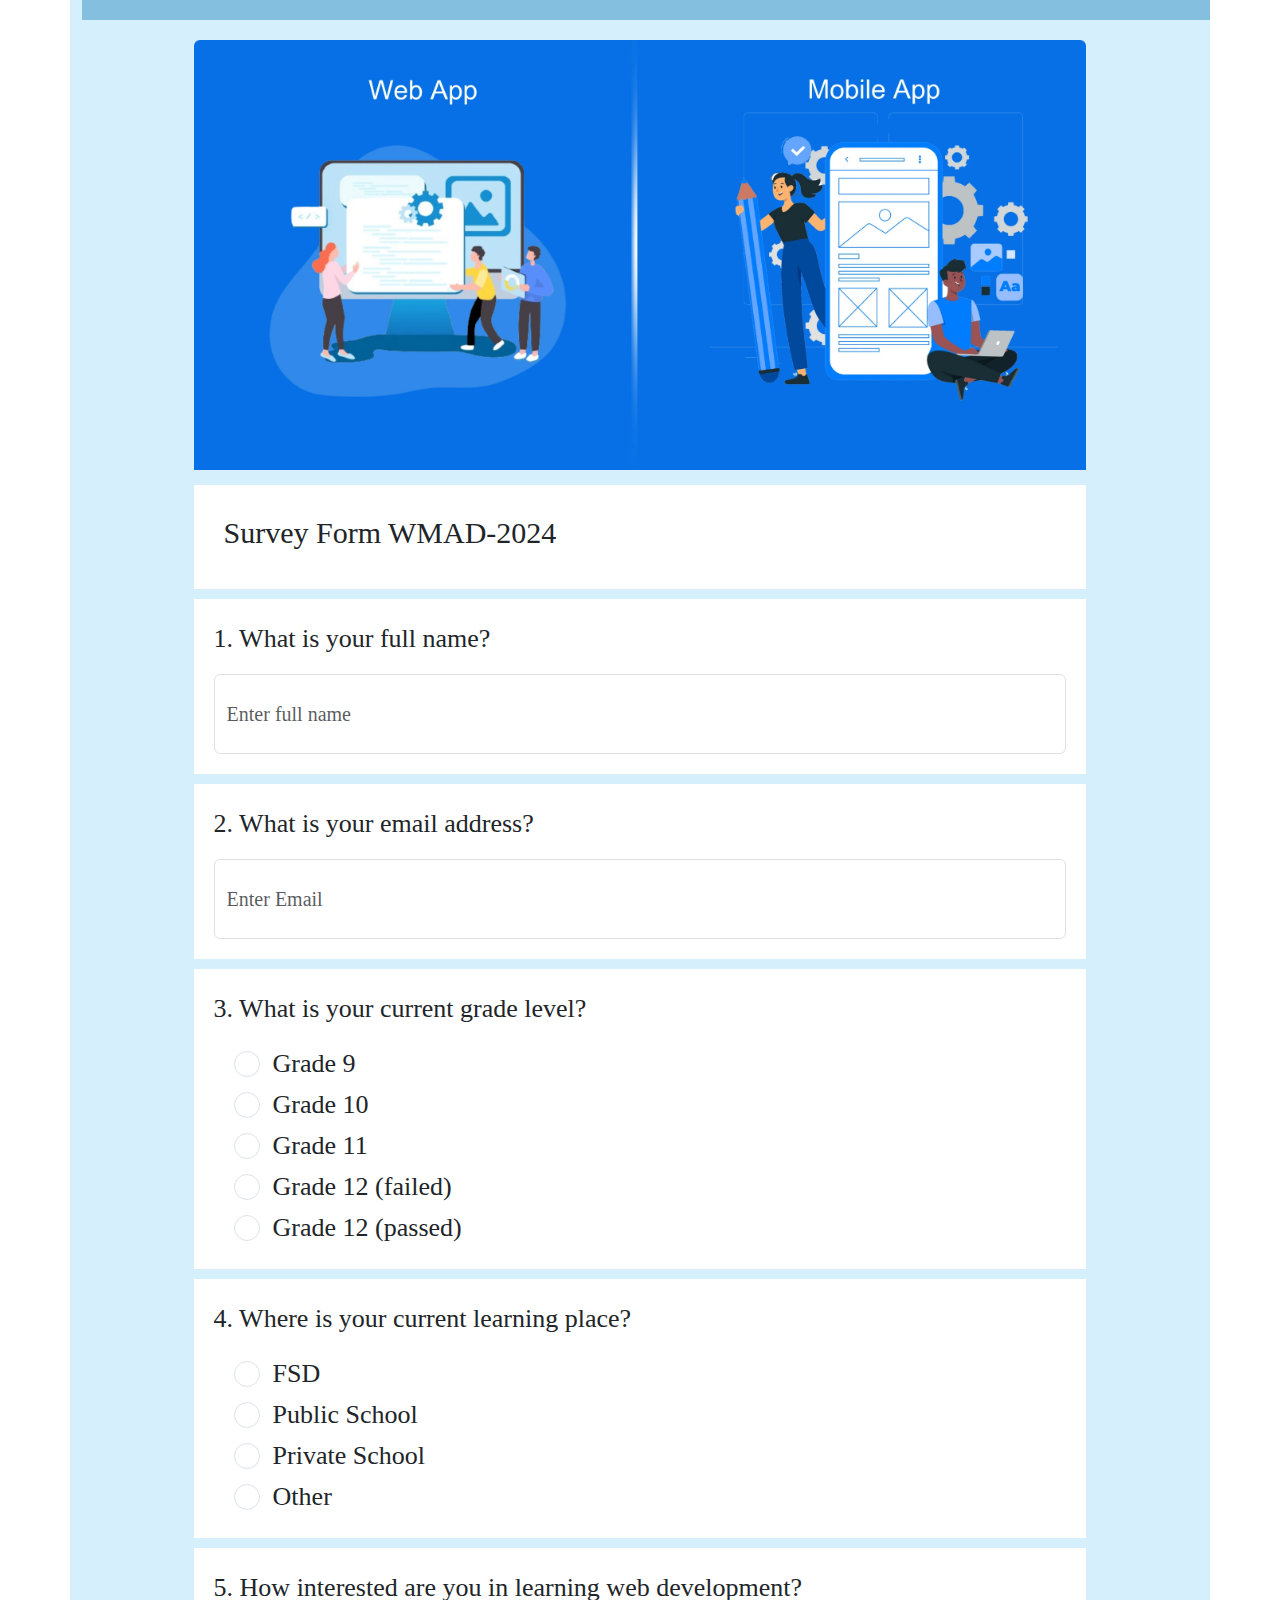
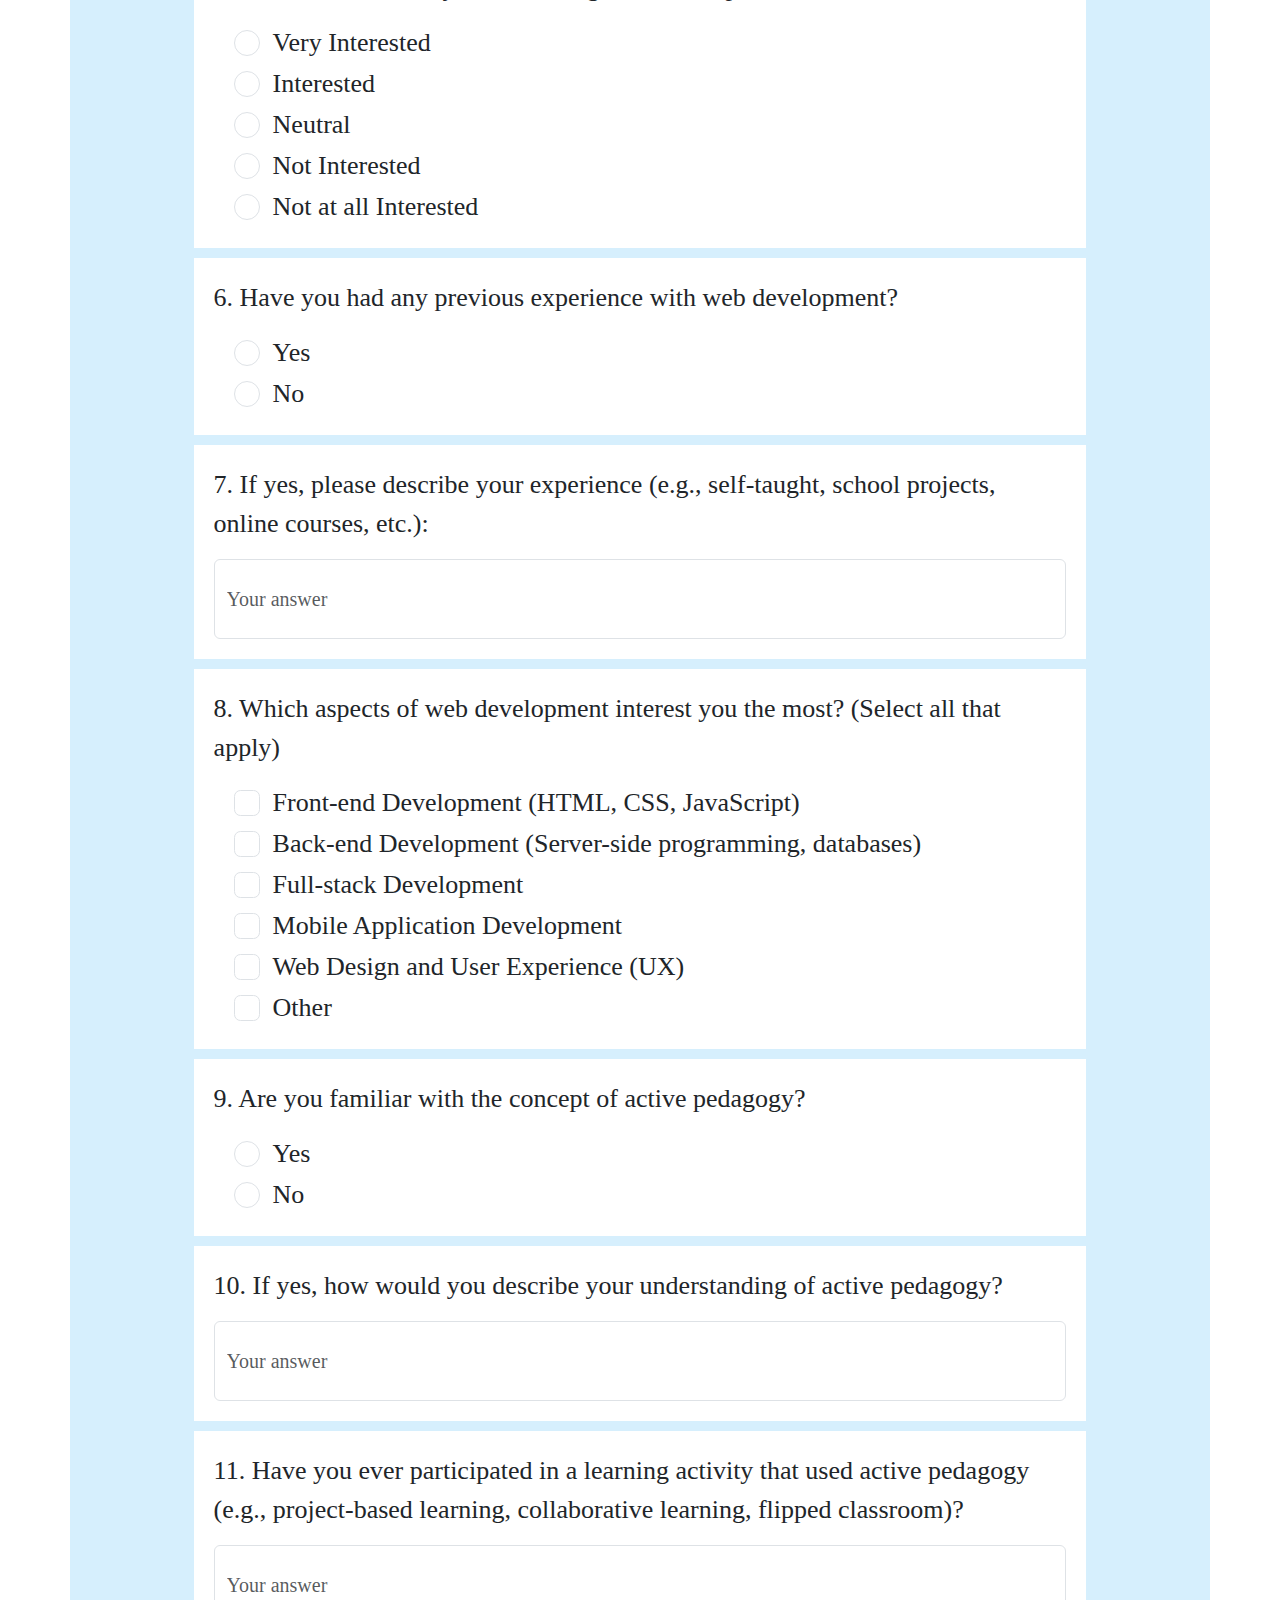
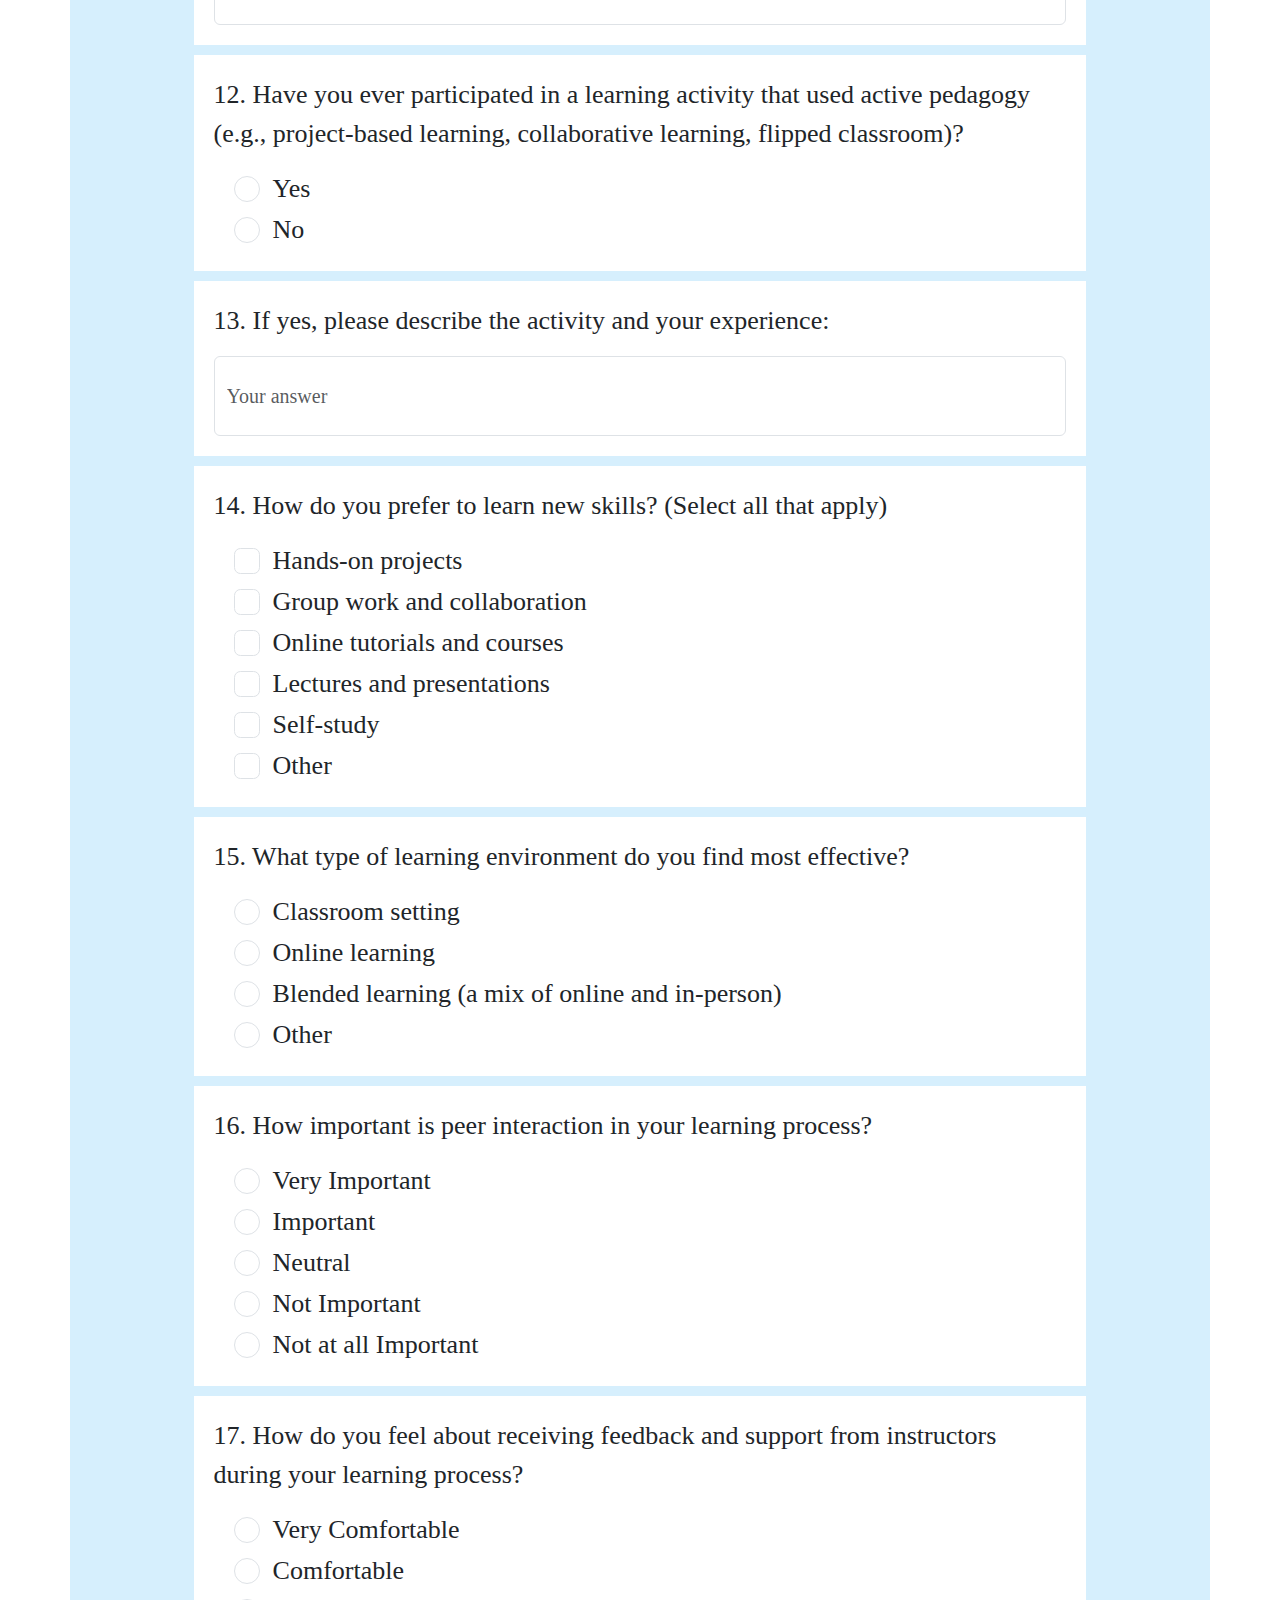
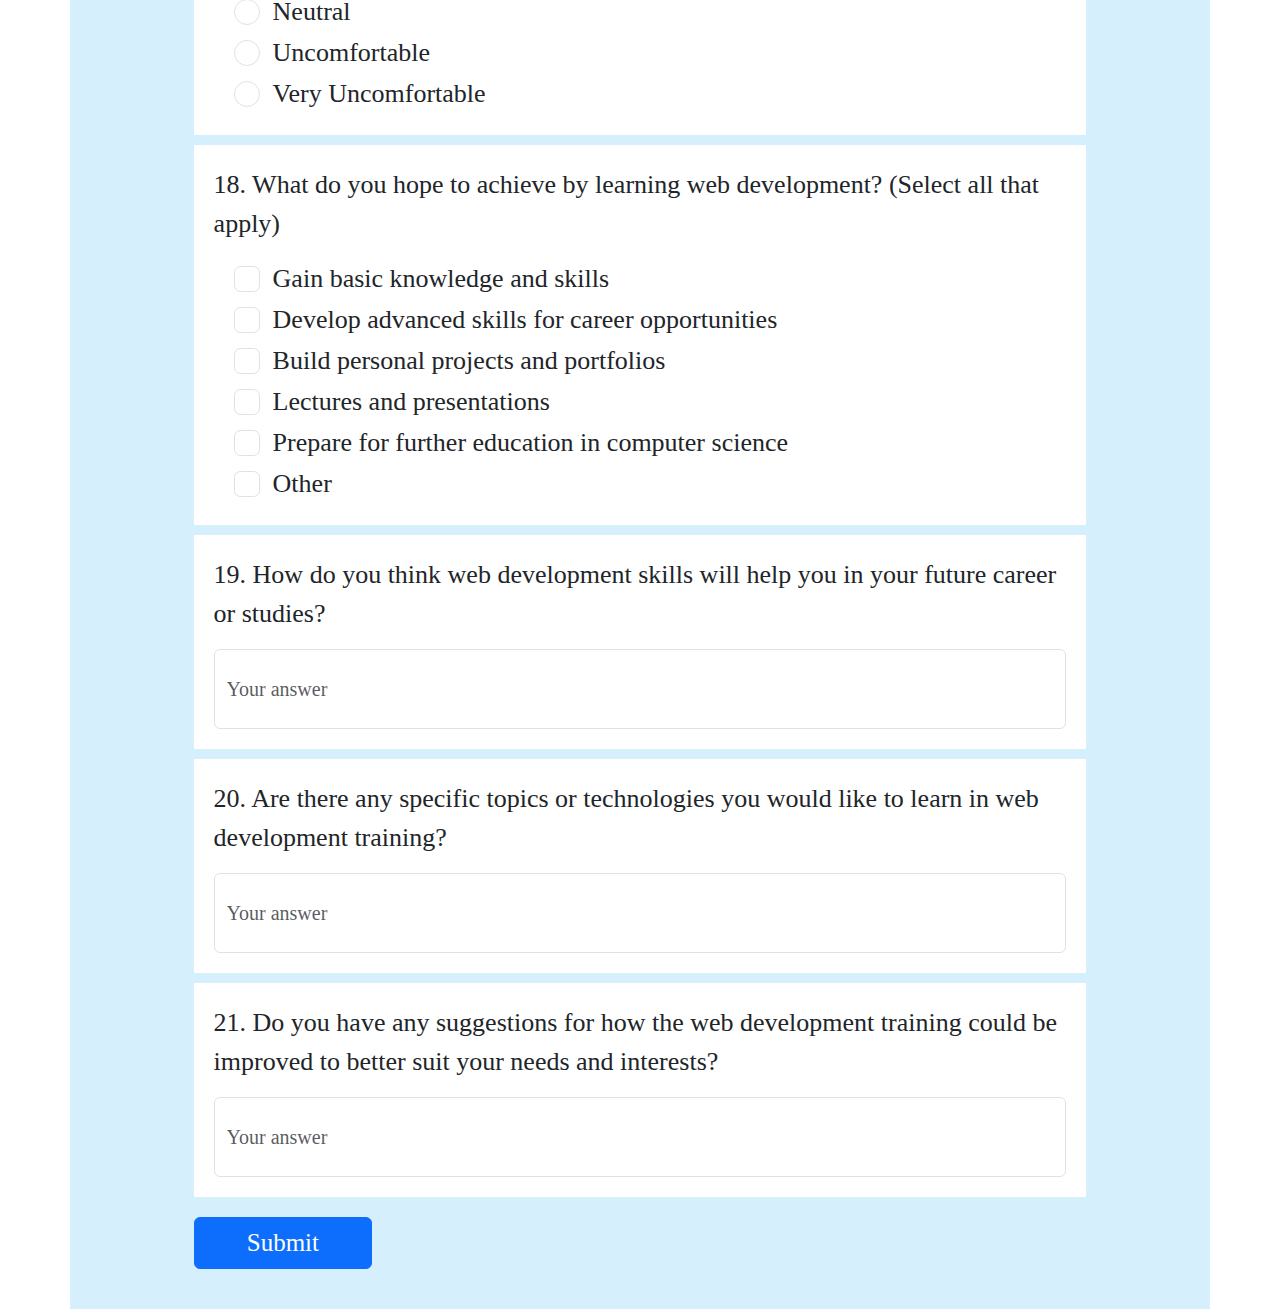
<file: index.html>
<!DOCTYPE html>
<html lang="en">
  <head>
    <meta charset="UTF-8" />
    <meta name="viewport" content="width=device-width, initial-scale=1.0" />
    <title>Form page</title>
    <link rel="stylesheet" href="style.css" />
    <link rel="stylesheet" href="https://cdn.jsdelivr.net/npm/bootstrap@5.3.3/dist/css/bootstrap.min.css">
  </head>
  <body>
    <div class="container">
      <div class="header"></div>
      <div class="card" style="background-color: #d6effd; border: none;">
        <div class="image">
          <img src="../image/pic4.webp" alt="">
        </div>
        <div class="box title">
          <h2>Survey Form WMAD-2024</h2>
        </div>
        <form id="surveyForm">
          <div class="box card-text error-group">
            <p>1. What is your full name?</p>
            <input type="text" id="fullname" class="form-control bon" aria-label="Sizing example input" aria-describedby="inputGroup-sizing-lg" placeholder="Enter full name" style="font-size: 20px;">
          </div>
          <div class="box card-text error-group">
            <p>2. What is your email address?</p>
            <input type="text" id="email" class="form-control bon" aria-label="Sizing example input" aria-describedby="inputGroup-sizing-lg" placeholder="Enter Email" style="font-size: 20px;">
          </div>
          <div class="box card-radio error-group" id="gradeLevelError">
            <p>3. What is your current grade level?</p>
            <div class="form-check">
              <input class="form-check-input" type="radio" name="gradeLevel" id="grade9" value="grade9">
              <label class="form-check-label" for="grade9">Grade 9</label>
            </div>
            <div class="form-check">
              <input class="form-check-input" type="radio" name="gradeLevel" id="grade10" value="grade10">
              <label class="form-check-label" for="grade10">Grade 10</label>
            </div>
            <div class="form-check">
              <input class="form-check-input" type="radio" name="gradeLevel" id="grade11" value="grade11">
              <label class="form-check-label" for="grade11">Grade 11</label>
            </div>
            <div class="form-check">
              <input class="form-check-input" type="radio" name="gradeLevel" id="grade12Failed" value="grade12Failed">
              <label class="form-check-label" for="grade12Failed">Grade 12 (failed)</label>
            </div>
            <div class="form-check">
              <input class="form-check-input" type="radio" name="gradeLevel" id="grade12Passed" value="grade12Passed">
              <label class="form-check-label" for="grade12Passed">Grade 12 (passed)</label>
            </div>
          </div>
          <div class="box card-radio error-group" id="learningPlaceError">
            <p>4. Where is your current learning place?</p>
            <div class="form-check">
              <input class="form-check-input" type="radio" name="learningPlace" id="FSD" value="FSD">
              <label class="form-check-label" for="publicSchool">FSD</label>
            </div>
            <div class="form-check">
              <input class="form-check-input" type="radio" name="learningPlace" id="publicSchool" value="Public School">
              <label class="form-check-label" for="publicSchool">Public School</label>
            </div>
            <div class="form-check">
              <input class="form-check-input" type="radio" name="learningPlace" id="privateSchool" value="Private School">
              <label class="form-check-label" for="privateSchool">Private School</label>
            </div>
            <div class="form-check">
              <input class="form-check-input" type="radio" name="learningPlace" id="otherLearningPlace" value="Other">
              <label class="form-check-label" for="otherLearningPlace">Other</label>
            </div>
          </div>
          <div class="box card-radio error-group" id="interestLevelError">
            <p>5. How interested are you in learning web development?</p>
            <div class="form-check">
              <input class="form-check-input" type="radio" name="interestLevel" id="veryInterested" value="Very Interested">
              <label class="form-check-label" for="veryInterested">Very Interested</label>
            </div>
            <div class="form-check">
              <input class="form-check-input" type="radio" name="interestLevel" id="interested" value="Interested">
              <label class="form-check-label" for="interested">Interested</label>
            </div>
            <div class="form-check">
              <input class="form-check-input" type="radio" name="interestLevel" id="neutral" value="Neutral">
              <label class="form-check-label" for="neutral">Neutral</label>
            </div>
            <div class="form-check">
              <input class="form-check-input" type="radio" name="interestLevel" id="notInterested" value="Not Interested">
              <label class="form-check-label" for="notInterested">Not Interested</label>
            </div>
            <div class="form-check">
              <input class="form-check-input" type="radio" name="interestLevel" id="notAtAllInterested" value="Not at all Interested">
              <label class="form-check-label" for="notAtAllInterested">Not at all Interested</label>
            </div>
          </div>
          <div class="box card-radio error-group" id="previousExperienceError">
            <p>6. Have you had any previous experience with web development?</p>
            <div class="form-check">
              <input class="form-check-input" type="radio" name="previousExperience" id="experienceYes" value="Yes">
              <label class="form-check-label" for="experienceYes">Yes</label>
            </div>
            <div class="form-check">
              <input class="form-check-input" type="radio" name="previousExperience" id="experienceNo" value="No">
              <label class="form-check-label" for="experienceNo">No</label>
            </div>
          </div>
          <div class="box card-text error-group">
            <p>7. If yes, please describe your experience (e.g., self-taught, school projects, online courses, etc.):</p>
            <input type="text" id="experience" class="form-control bon" aria-label="Sizing example input" aria-describedby="inputGroup-sizing-lg" style="font-size: 20px;" placeholder="Your answer">
          </div>
          <div class="box card-radio error-group" id="skillError">
            <p>8. Which aspects of web development interest you the most? (Select all that apply)</p>
            <div class="form-check">
              <input class="form-check-input" type="checkbox" id="frontEndDevelopment" name="skill" value="Front-end Development">
              <label class="form-check-label" for="frontEndDevelopment">Front-end Development (HTML, CSS, JavaScript)</label>
            </div>
            <div class="form-check">
              <input class="form-check-input" type="checkbox" id="backEndDevelopment" name="skill" value="Back-end Development">
              <label class="form-check-label" for="backEndDevelopment">Back-end Development (Server-side programming, databases)</label>
            </div>
            <div class="form-check">
              <input class="form-check-input" type="checkbox" id="fullStackDevelopment" name="skill" value="Full-stack Development">
              <label class="form-check-label" for="fullStackDevelopment">Full-stack Development</label>
            </div>
            <div class="form-check">
              <input class="form-check-input" type="checkbox" id="mobileAppDevelopment" name="skill" value="Mobile Application Development">
              <label class="form-check-label" for="mobileAppDevelopment">Mobile Application Development</label>
            </div>
            <div class="form-check">
              <input class="form-check-input" type="checkbox" id="webDesign" name="skill" value="Web Design and User Experience (UX)">
              <label class="form-check-label" for="webDesign">Web Design and User Experience (UX)</label>
            </div>
            <div class="form-check">
              <input class="form-check-input" type="checkbox" id="otherAspect" name="skill" value="Other">
              <label class="form-check-label" for="otherAspect">Other</label>
            </div>
          </div>
          <div class="box card-radio error-group" id="activePedagogyError">
            <p>9. Are you familiar with the concept of active pedagogy?</p>
            <div class="form-check">
              <input class="form-check-input" type="radio" name="activePedagogy" id="activePedagogyYes" value="Yes" >
              <label class="form-check-label" for="activePedagogyYes">Yes</label>
            </div>
            <div class="form-check">
              <input class="form-check-input" type="radio" name="activePedagogy" id="activePedagogyNo" value="No">
              <label class="form-check-label" for="activePedagogyNo">No</label>
            </div>
          </div>
          <div class="box card-text error-group">
            <p>10. If yes, how would you describe your understanding of active pedagogy?</p>
            <input type="text" class="form-control bon" id="text" aria-label="Sizing example input" aria-describedby="inputGroup-sizing-lg" placeholder="Your answer" style="font-size: 20px;">
          </div>
          <div class="box card-text error-group" >
            <p>11. Have you ever participated in a learning activity that used active pedagogy (e.g., project-based learning, collaborative learning, flipped classroom)?</p>

             <input type="text" class="form-control bon" id="text1" aria-label="Sizing example input" aria-describedby="inputGroup-sizing-lg" placeholder="Your answer" style="font-size: 20px;">
         </div>
         <div class="box card-radio error-group" id="flexRadioDefaultError">

          <p>12. Have you ever participated in a learning activity that used active pedagogy (e.g., project-based learning, collaborative learning, flipped classroom)?</p>
          <div class="form-check">
              <input class="form-check-input" type="radio" name="flexRadioDefault" id="flexRadioDefault20" value="Yes">
              <label class="form-check-label" for="flexRadioDefault20">Yes</label>
          </div>
          <div class="form-check">
              <input class="form-check-input" type="radio" name="flexRadioDefault" id="flexRadioDefault21" value="No">
              <label class="form-check-label" for="flexRadioDefault21">No</label>
          </div>
      </div>
      <div class="box card-text error-group">
          <p>13. If yes, please describe the activity and your experience:</p>
          <input type="text" id="text2" class="form-control bon" aria-label="Sizing example input" aria-describedby="inputGroup-sizing-lg" placeholder="Your answer" style="font-size: 20px;" >
      </div>
      <div class="box card-checkbox error-group" id="skill1Error">
          <p>14. How do you prefer to learn new skills? (Select all that apply)</p>
          <div class="form-check form-check-inline">
              <input class="form-check-input" type="checkbox" name="skill1" id="inlineCheckbox7" value="Hands-on projects">
              <label class="form-check-label" for="inlineCheckbox7">Hands-on projects</label>
          </div><br>
          <div class="form-check form-check-inline">
              <input class="form-check-input" type="checkbox" name="skill1" id="inlineCheckbox8" value="Group work and collaboration">
              <label class="form-check-label" for="inlineCheckbox8">Group work and collaboration</label>
          </div><br>
          <div class="form-check form-check-inline">
              <input class="form-check-input" type="checkbox" name="skill1" id="inlineCheckbox9" value="Online tutorials and courses">
              <label class="form-check-label" for="inlineCheckbox9">Online tutorials and courses</label>
          </div><br>
          <div class="form-check form-check-inline">
              <input class="form-check-input" type="checkbox" name="skill1" id="inlineCheckbox10" value="Lectures and presentations">
              <label class="form-check-label" for="inlineCheckbox10">Lectures and presentations</label>
          </div><br>
          <div class="form-check form-check-inline">
              <input class="form-check-input" type="checkbox" name="skill1" id="inlineCheckbox11" value="Self-study">
              <label class="form-check-label" for="inlineCheckbox11">Self-study</label>
          </div><br>
          <div class="form-check form-check-inline">
              <input class="form-check-input" type="checkbox" id="inlineCheckbox12" value="option6">
              <label class="form-check-label" for="inlineCheckbox12">Other</label>
          </div>
      </div>
      <div class="box card-radio error-group" id="learningEnvironmentError">
          <p>15. What type of learning environment do you find most effective?</p>
          <div class="form-check">
              <input class="form-check-input" type="radio" name="learningEnvironment" id="flexRadioDefault22" value="Classroom setting">
              <label class="form-check-label" for="flexRadioDefault22">Classroom setting</label>
          </div>
          <div class="form-check">
              <input class="form-check-input" type="radio" name="learningEnvironment" id="flexRadioDefault23" value="Online learning">
              <label class="form-check-label" for="flexRadioDefault23">Online learning</label>
          </div>
          <div class="form-check">
              <input class="form-check-input" type="radio" name="learningEnvironment" id="flexRadioDefault24" value="Blended learning ">
              <label class="form-check-label" for="flexRadioDefault24">Blended learning (a mix of online and in-person)</label>
          </div>
          <div class="form-check">
              <input class="form-check-input" type="radio" name="learningEnvironment" id="flexRadioDefault25">
              <label class="form-check-label" for="flexRadioDefault25">Other</label>
          </div>
      </div>
      <div class="box card-radio error-group" id="peerInteractionError">
          <p>16. How important is peer interaction in your learning process?</p>
          <div class="form-check">
              <input class="form-check-input" type="radio" name="peerInteraction" id="flexRadioDefault26" value="Very Important">
              <label class="form-check-label" for="flexRadioDefault26">Very Important</label>
          </div>
          <div class="form-check">
              <input class="form-check-input" type="radio" name="peerInteraction" id="flexRadioDefault27" value="Important">
              <label class="form-check-label" for="flexRadioDefault27">Important</label>
          </div>
          <div class="form-check">
              <input class="form-check-input" type="radio" name="peerInteraction" id="flexRadioDefault28" value="Neutral">
              <label class="form-check-label" for="flexRadioDefault28">Neutral</label>
          </div>
          <div class="form-check">
              <input class="form-check-input" type="radio" name="peerInteraction" id="flexRadioDefault29" value="Not Important">
              <label class="form-check-label" for="flexRadioDefault29">Not Important</label>
          </div>
          <div class="form-check">
              <input class="form-check-input" type="radio" name="peerInteraction" id="flexRadioDefault30" value="Not at all Important">
              <label class="form-check-label" for="flexRadioDefault30">Not at all Important</label>
          </div>
      </div>
      <div class="box card-radio error-group" id="feedbackSupportError">
          <p>17. How do you feel about receiving feedback and support from instructors during your learning process?</p>
          <div class="form-check">
              <input class="form-check-input" type="radio" name="feedbackSupport" id="flexRadioDefault31" value="Very Comfortable">
              <label class="form-check-label" for="flexRadioDefault31">Very Comfortable</label>
          </div>
          <div class="form-check">
              <input class="form-check-input" type="radio" name="feedbackSupport" id="flexRadioDefault32" value="Comfortable">
              <label class="form-check-label" for="flexRadioDefault32">Comfortable</label>
          </div>
          <div class="form-check">
              <input class="form-check-input" type="radio" name="feedbackSupport" id="flexRadioDefault33" value="Neutral">
              <label class="form-check-label" for="flexRadioDefault33">Neutral</label>
          </div>
          <div class="form-check">
              <input class="form-check-input" type="radio" name="feedbackSupport" id="flexRadioDefault34" value="Uncomfortable">
              <label class="form-check-label" for="flexRadioDefault34">Uncomfortable</label>
          </div>
          <div class="form-check">
              <input class="form-check-input" type="radio" name="feedbackSupport" id="flexRadioDefault35" value="Very Uncomfortable">
              <label class="form-check-label" for="flexRadioDefault35">Very Uncomfortable</label>
          </div>
      </div>
      <div class="box card-checkbox error-group" id="skill2Error">
        <p>18. What do you hope to achieve by learning web development? (Select all that apply)</p>
        <div class="form-check form-check-inline">
            <input class="form-check-input" name="skill2" type="checkbox" id="inlineCheckbox13" value="Gain basic knowledge and skills">
            <label class="form-check-label" for="inlineCheckbox13">Gain basic knowledge and skills</label>
        </div><br>
        <div class="form-check form-check-inline">
            <input class="form-check-input" name="skill2" type="checkbox" id="inlineCheckbox14" value="Develop advanced skills for career opportunities">
            <label class="form-check-label" for="inlineCheckbox14">Develop advanced skills for career opportunities</label>
        </div><br>
        <div class="form-check form-check-inline">
            <input class="form-check-input" name="skill2" type="checkbox" id="inlineCheckbox15" value="Build personal projects and portfolios">
            <label class="form-check-label" for="inlineCheckbox15">Build personal projects and portfolios</label>
        </div><br>
        <div class="form-check form-check-inline">
            <input class="form-check-input" name="skill2" type="checkbox" id="inlineCheckbox16" value="Lectures and presentations">
            <label class="form-check-label" for="inlineCheckbox16">Lectures and presentations</label>
        </div><br>
        <div class="form-check form-check-inline">
            <input class="form-check-input" name="skill2" type="checkbox" id="inlineCheckbox17" value="Prepare for further education in computer science">
            <label class="form-check-label" for="inlineCheckbox17">Prepare for further education in computer science</label>
        </div><br>
        <div class="form-check form-check-inline">
            <input class="form-check-input" name="skill2" type="checkbox" id="inlineCheckbox18" value="Other">
            <label class="form-check-label" for="inlineCheckbox18">Other</label>
        </div>
    </div>
    <div class="box card-text error-group">
        <p>19. How do you think web development skills will help you in your future career or studies?</p>
        <input type="text" class="form-control bon" aria-label="Sizing example input" aria-describedby="inputGroup-sizing-lg" style="font-size: 20px;" placeholder="Your answer" id="text3">
    </div>
    <div class="box card-text error-group">
        <p>20. Are there any specific topics or technologies you would like to learn in web development training?</p>
        <input type="text" class="form-control bon" aria-label="Sizing example input" aria-describedby="inputGroup-sizing-lg" style="font-size: 20px;" placeholder="Your answer" id="text4">
    </div>
    <div class="box card-text error-group">
        <p>21. Do you have any suggestions for how the web development training could be improved to better suit your needs and interests?</p>
        <input type="text" class="form-control bon" aria-label="Sizing example input" aria-describedby="inputGroup-sizing-lg" style="font-size: 20px;" placeholder="Your answer" id="text5">
    </div>
    <button class="btn btn-primary" type="submit" style="font-size: 25px;" form="surveyForm">Submit</button>
   
        </form>
      </div>
    </div>
    <script src="index.js"></script>
  </body>
</html>
</file>
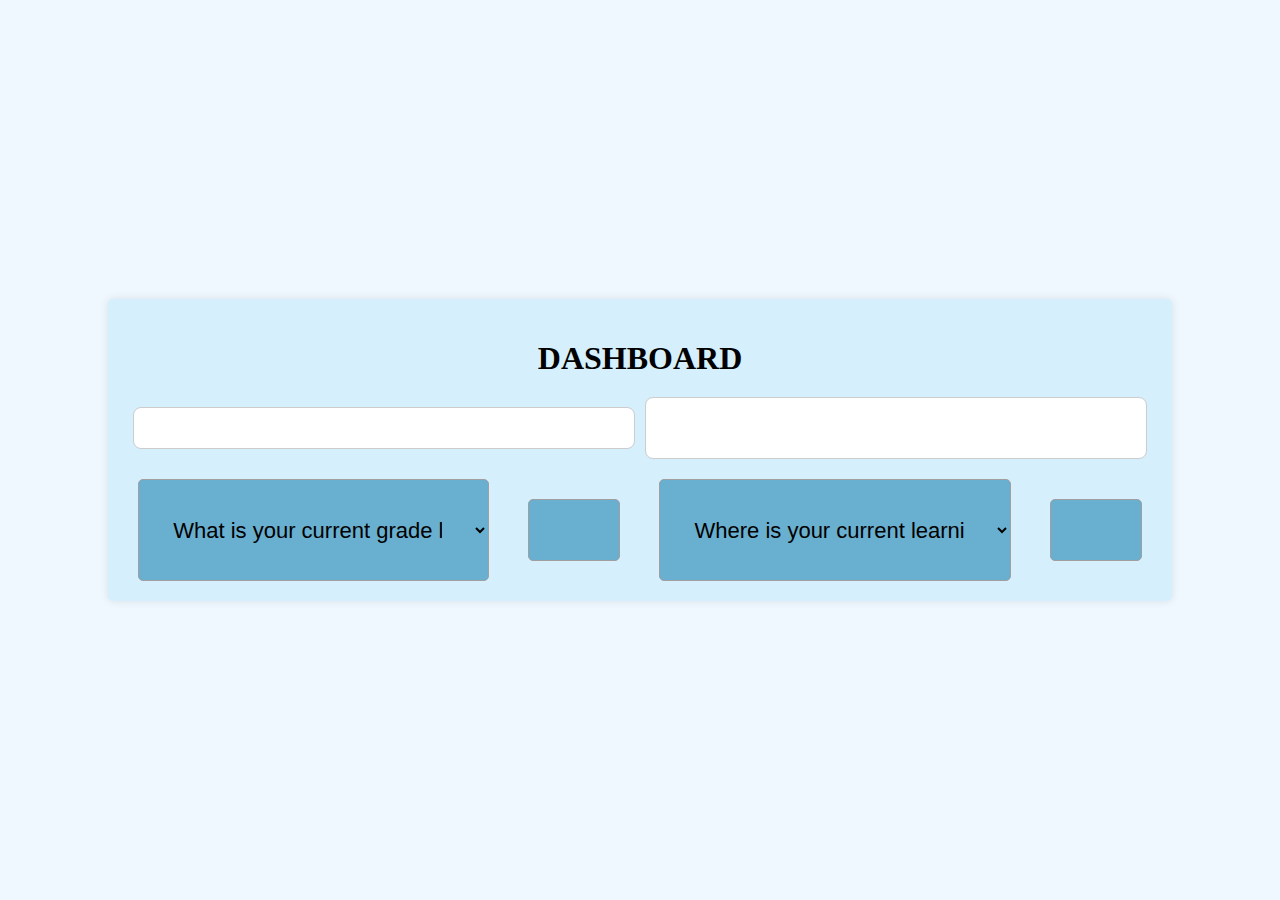
<file: Dashboard/index.html>
<!DOCTYPE html>
<html lang="en">
  <head>
    <meta charset="UTF-8" />
    <meta name="viewport" content="width=device-width, initial-scale=1.0" />
    <link rel="stylesheet" href="style.css" />
    <title>Document</title>
  </head>
      <body>
        <div class="dashboard">
          <h1>DASHBOARD</h1>
          <div class="summary">
            <div class="box">
            </div>
            <div class="box1">
            
            </div>
          </div>
          <div class="allselect">
            <select class="bon" id="gradeLevel" onchange="fetchAPIG9()">
              <option value="">What is your current grade level?</option>
              <option value="grade9">Grade 9</option>
              <option value="grade10">Grade 10</option>
              <option value="grade11">Grade 11</option>
              <option value="grade12(fail)">Grade 12(fail)</option>
              <option value="grade12(pass)">Grade 12(pass)</option>
          </select>
         
          <p class="btn" id="demo"></p>
      
            <select class="bon" id="learningPlace" onchange="fetchAPIS1()">
                <option value="">Where is your current learning place ?</option>
                <option value="FSD">FSD</option>
                <option value="Public School">Public</option>
                <option value="Private School">Private</option>
                <option value="Other">Other</option>
            </select>
            <p class="btn" id="demo1"></p>
           
        </div>
          
        </div>
        <script src="index.js"></script>
      </body>
    </html>
</file>
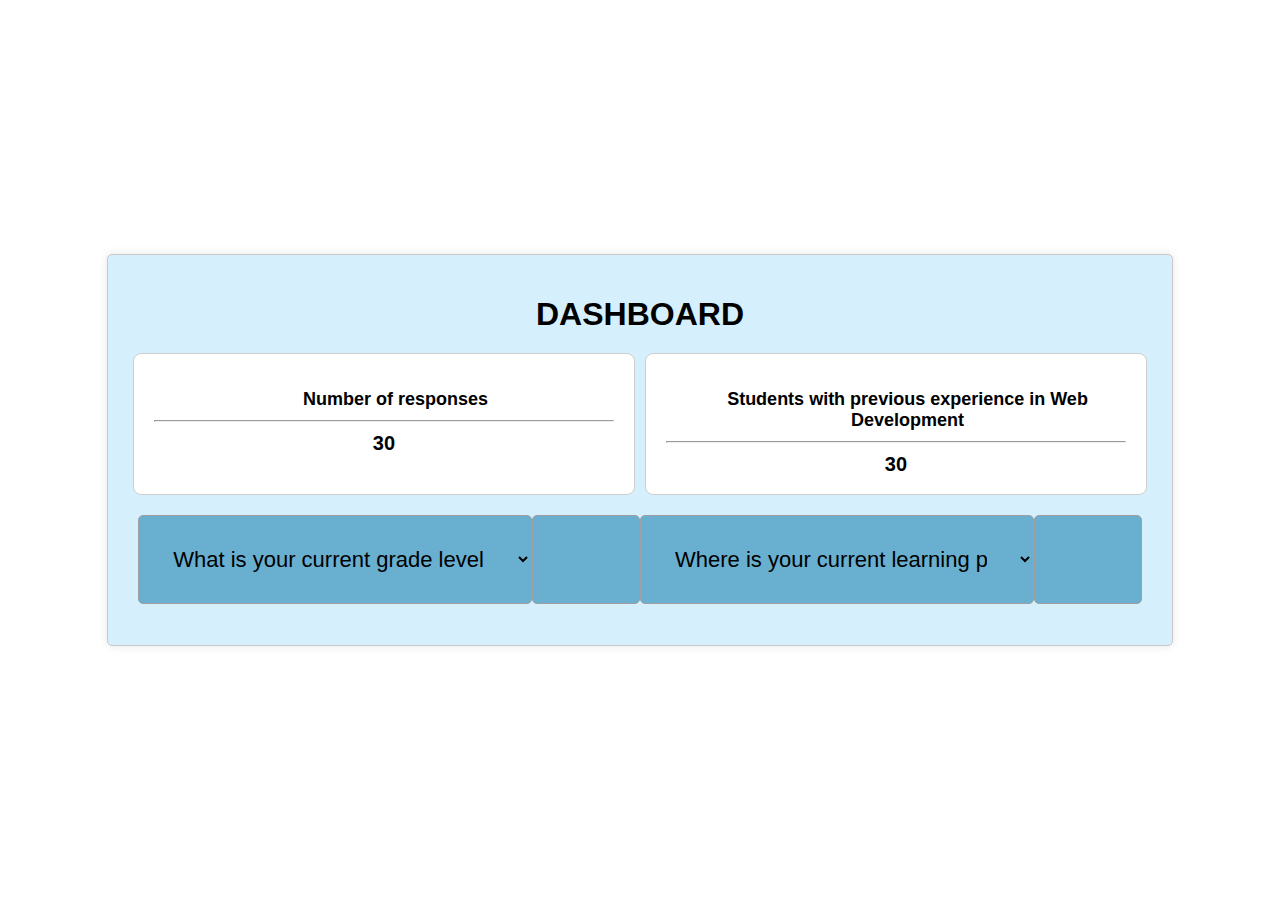
<file: dashboard1/index.html>
<!DOCTYPE html>
<html lang="en">

<head>
    <meta charset="UTF-8">
    <meta name="viewport" content="width=device-width, initial-scale=1.0">
    <link rel="stylesheet" href="style.css">
    <title>Dashboard1</title>
</head>

<body>
    <div class="dashboard">
        <h1>DASHBOARD</h1>
        <div class="summary">
            <div class="box">
                <h2>Number of responses</h2>
                <hr>
                <p class="count">30</p>
            </div>
            <div class="box">
                <h2>Students with previous experience in Web Development</h2>
                <hr>
                <p class="count">30</p>
            </div>
        </div>
        <div class="allselect">
            <select class="bon">
                <option value="" selected disabled hidden>What is your current grade level ?</option>
                <option value="Grade 9">Grade 9</option>
                <option value="Grade 10">Grade 10</option>
                <option value="Grade 11">Grade 11</option>
                <option value="Grade 12(fail)">Grade 12(fail)</option>
                <option value="Grade 12(pass)">Grade 12(pass)</option>
                
            </select>
            <button onclick="myFunction()" class="btn"></button>

            <select class="bon">
                <option value="" selected disabled hidden>Where is your current learning place ?</option>
                <option value="FSD">FSD</option>
                <option value="Public">Public</option>
                <option value="Private">Private</option>
                <option value="Other">Other</option>
            </select>
            <button onclick="myFunction()" class="btn" ></button>
        </div>
    </div>

</body>

</html>
</file>
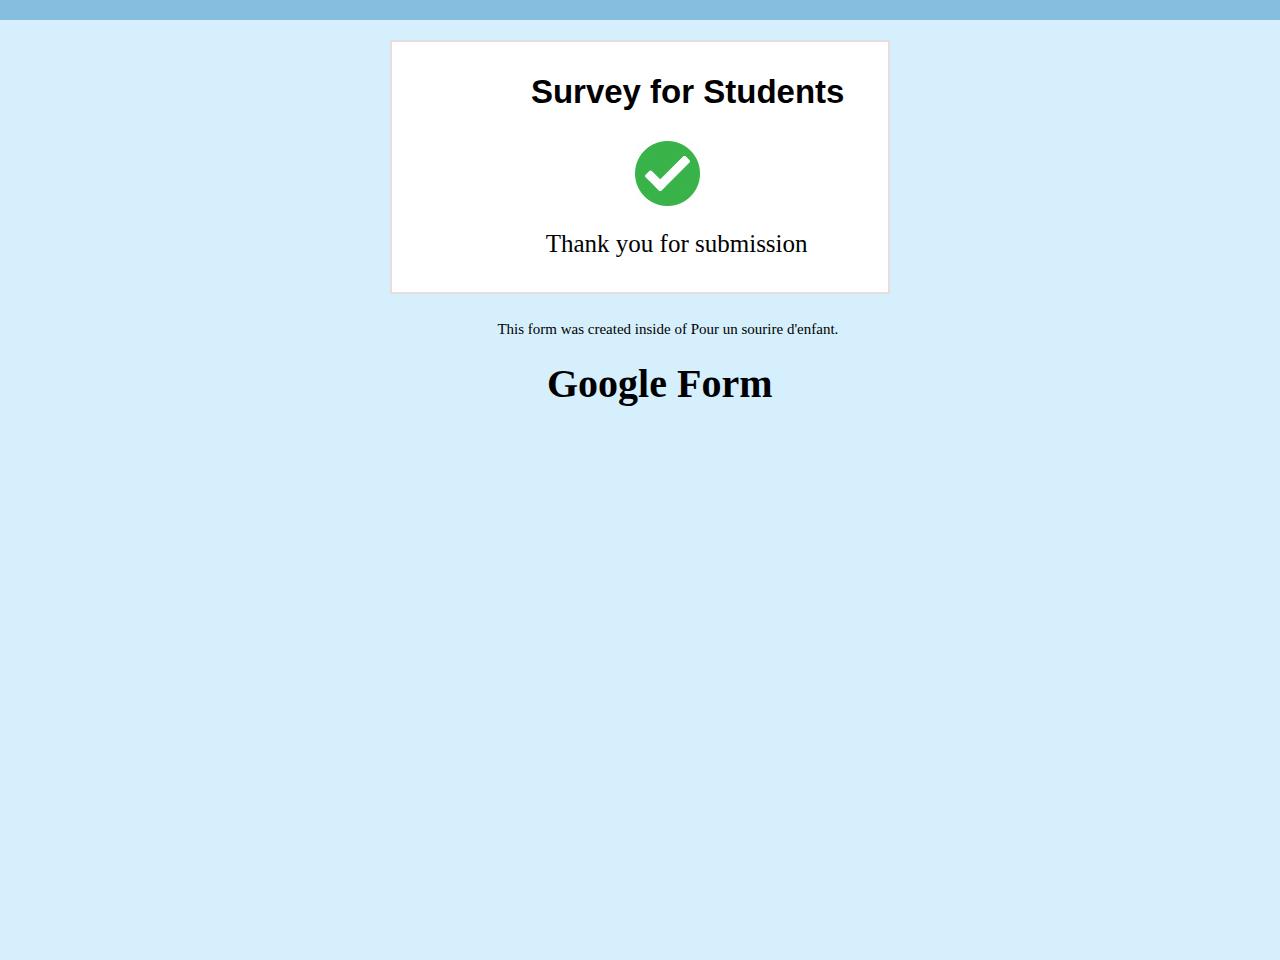
<file: finish-survey/index.html>
<!DOCTYPE html>
<html lang="en">
<head>
    <meta charset="UTF-8">
    <link rel="stylesheet" href="style.css">
    <meta name="viewport" content="width=device-width, initial-scale=1.0">
    <title>Finish Survey</title>
</head>
<body>
    <div class="container">
        <div class="box1"></div>
        <div class="box2">
            <div class="success">
                <div class="title">Survey for Students</div>
                <div class="image"><img src="tick-512.webp" alt=""></div>
                <div class="thank">Thank you for submission</div>
            </div>
            <div class="form">
                <div class="information">This form was created inside of Pour un sourire d'enfant.</div>
                <a href="../Dashboard/index.html" class="googleform" style="text-decoration: none; color: #000;">Google Form</a>
            
            </div>
        </div>
    </div>
</body>
</html>
</file>
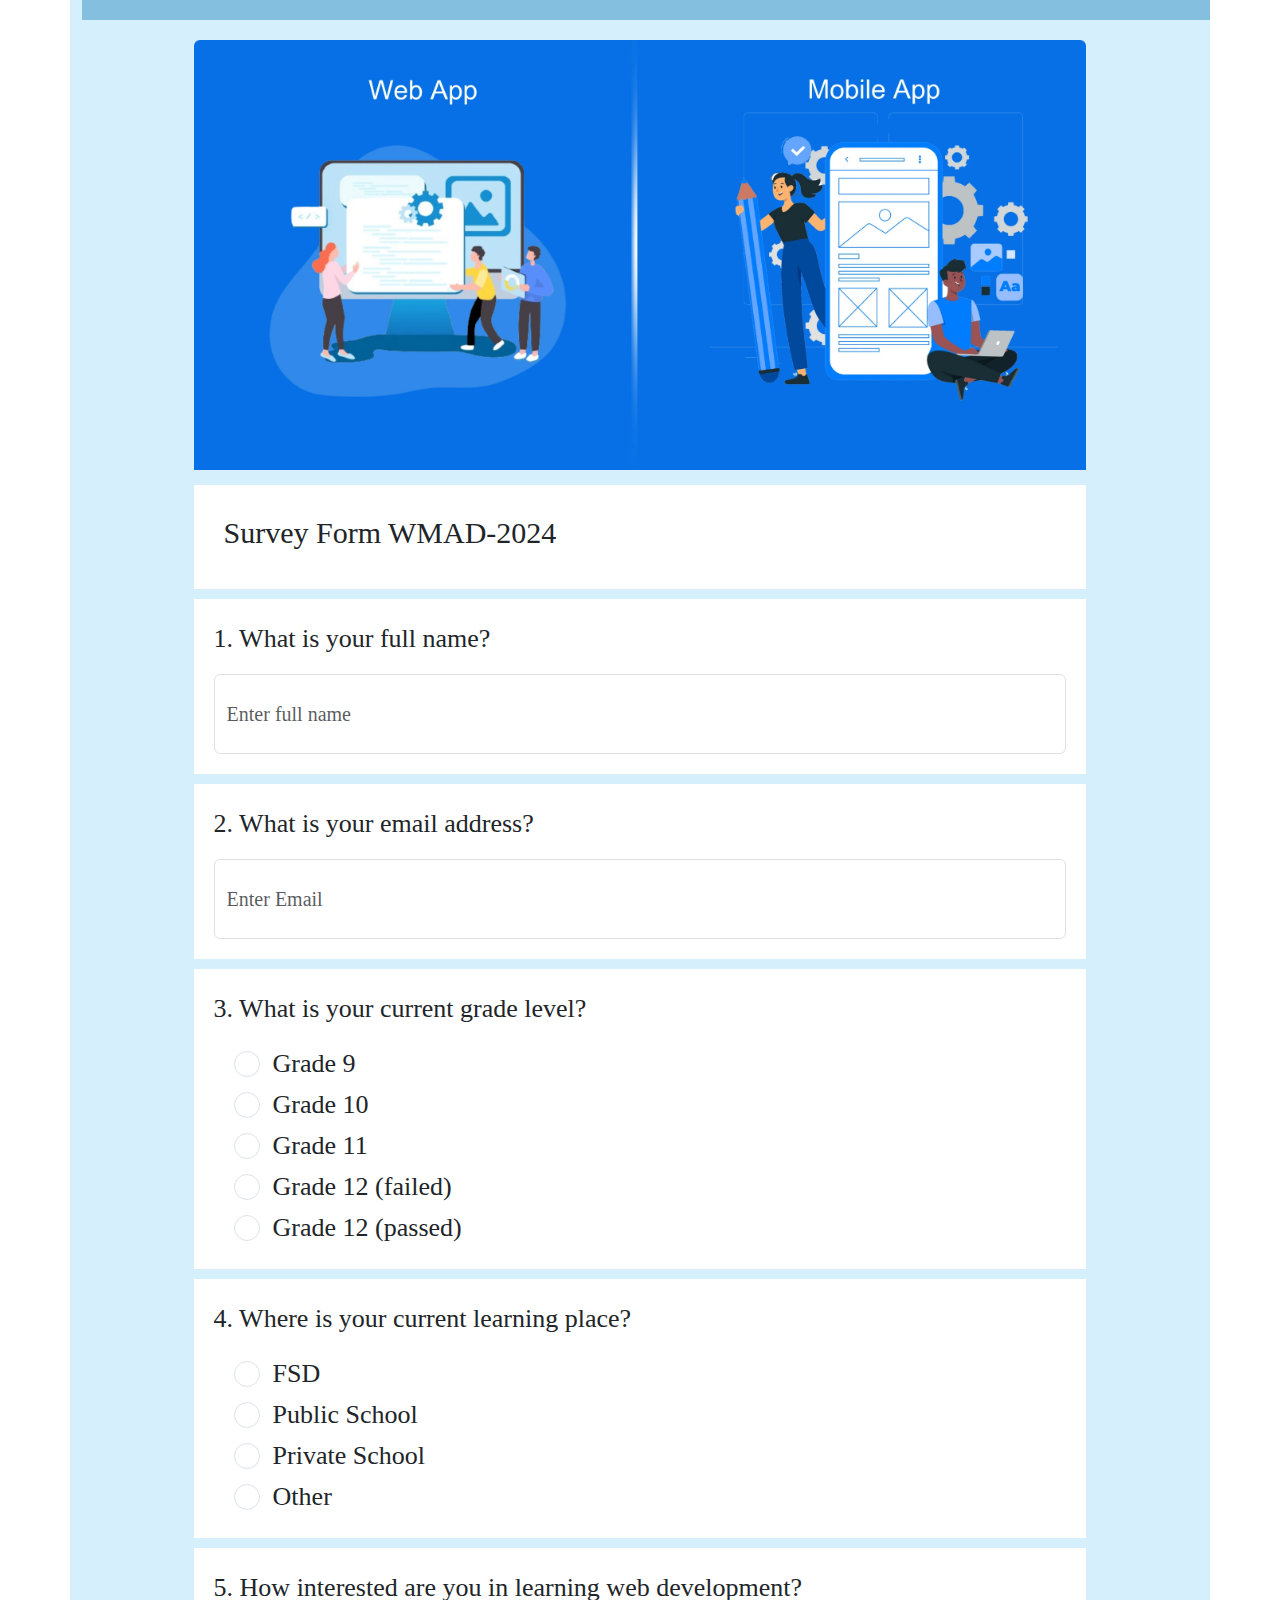
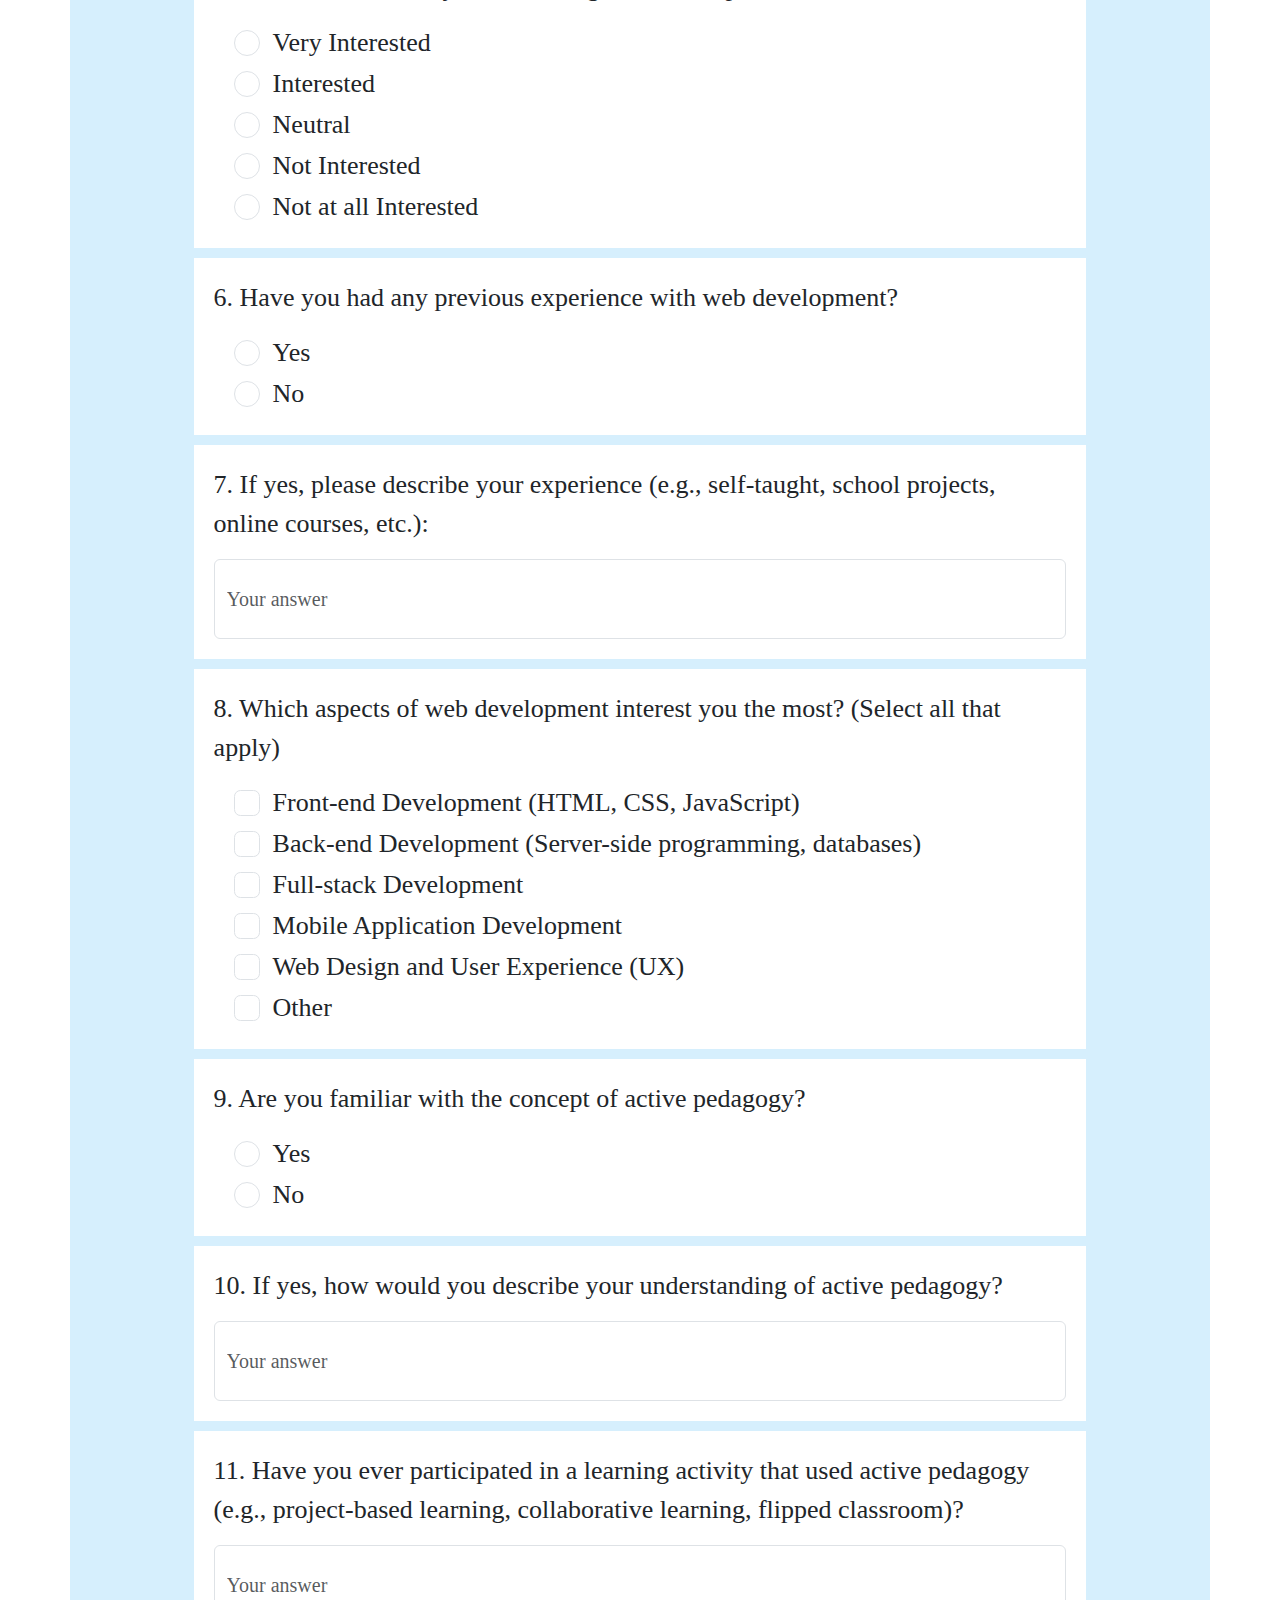
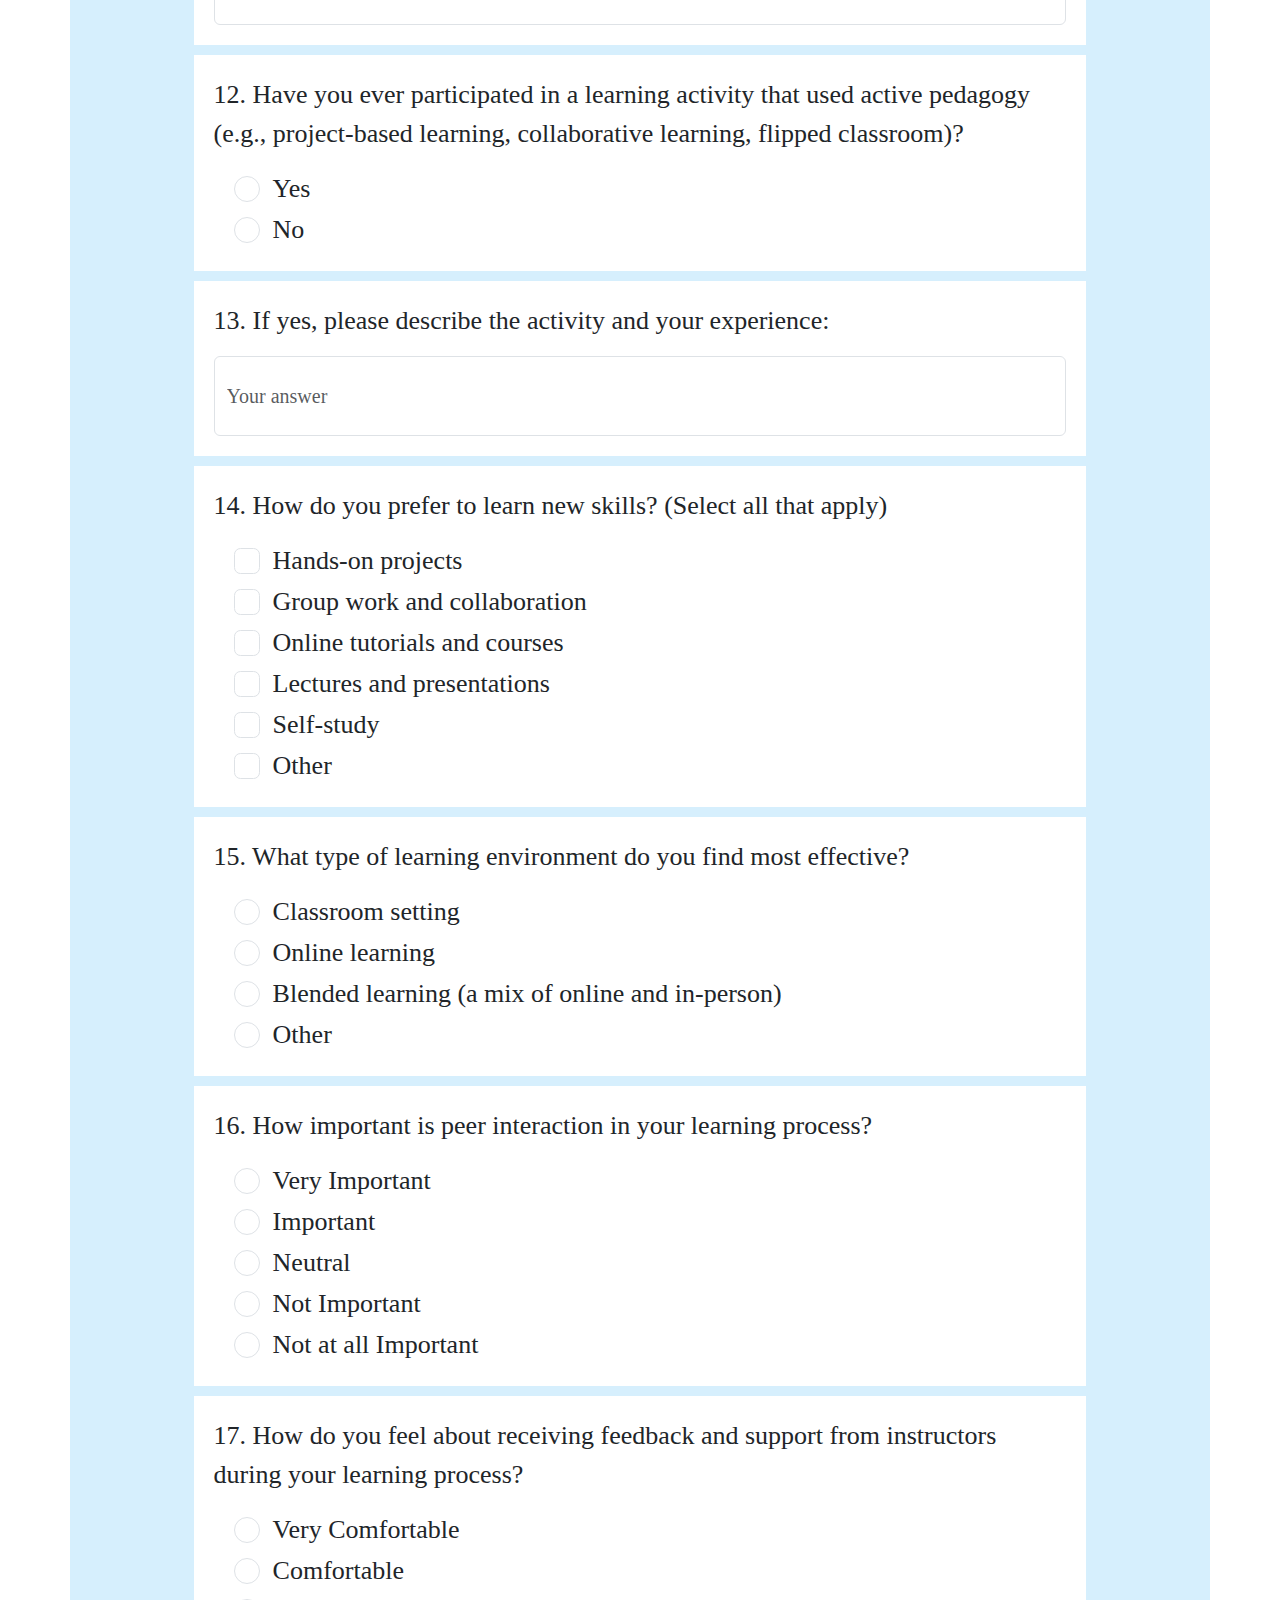
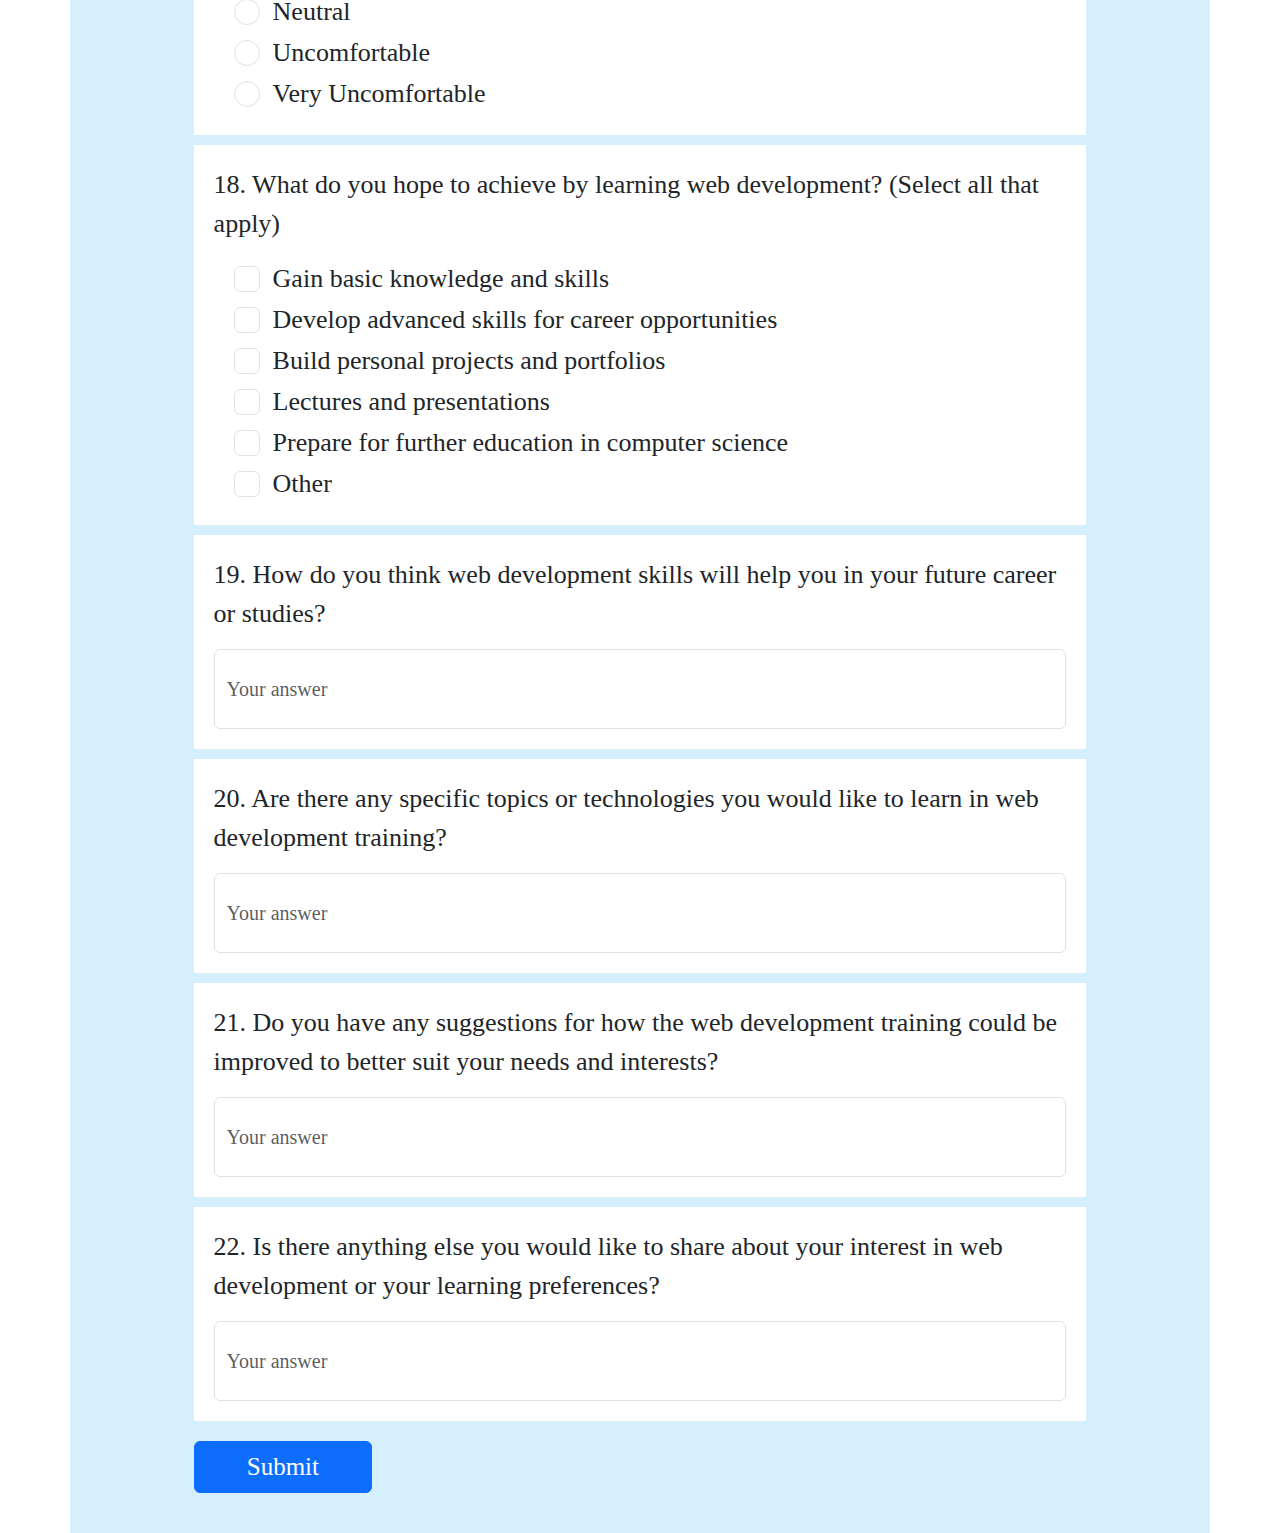
<file: from-page/index.html>
<!DOCTYPE html>
<html lang="en">
  <head>
    <meta charset="UTF-8" />
    <meta name="viewport" content="width=device-width, initial-scale=1.0" />
    <title>Form page</title>
    <link rel="stylesheet" href="style.css" />
    <link rel="stylesheet" href="https://cdn.jsdelivr.net/npm/bootstrap@5.3.3/dist/css/bootstrap.min.css">
  </head>
  <body>
    <div class="container">
      <div class="header"></div>
      <div class="card" style="background-color: #d6effd; border: none;">
        <div class="image">
          <img src="../image/pic4.webp" alt="">
        </div>
        <div class="box title">
          <h2>Survey Form WMAD-2024</h2>
        </div>
        <form>
          <div class="box card-text error-group">
            <p>1. What is your full name?</p>
            <input type="text" id="fullname" class="form-control bon" aria-label="Sizing example input" aria-describedby="inputGroup-sizing-lg" placeholder="Enter full name" style="font-size: 20px;">
          </div>
          <div class="box card-text error-group">
            <p>2. What is your email address?</p>
            <input type="text" id="email" class="form-control bon" aria-label="Sizing example input" aria-describedby="inputGroup-sizing-lg" placeholder="Enter Email" style="font-size: 20px;">
          </div>
          <div class="box card-radio error-group" id="gradeLevelError">
            <p>3. What is your current grade level?</p>
            <div class="form-check">
              <input class="form-check-input" type="radio" name="gradeLevel" id="grade9" value="grade9">
              <label class="form-check-label" for="grade9">Grade 9</label>
            </div>
            <div class="form-check">
              <input class="form-check-input" type="radio" name="gradeLevel" id="grade10" value="grade10">
              <label class="form-check-label" for="grade10">Grade 10</label>
            </div>
            <div class="form-check">
              <input class="form-check-input" type="radio" name="gradeLevel" id="grade11" value="grade11">
              <label class="form-check-label" for="grade11">Grade 11</label>
            </div>
            <div class="form-check">
              <input class="form-check-input" type="radio" name="gradeLevel" id="grade12Failed" value="grade12Failed">
              <label class="form-check-label" for="grade12Failed">Grade 12 (failed)</label>
            </div>
            <div class="form-check">
              <input class="form-check-input" type="radio" name="gradeLevel" id="grade12Passed" value="grade12Passed">
              <label class="form-check-label" for="grade12Passed">Grade 12 (passed)</label>
            </div>
          </div>
          <div class="box card-radio error-group" id="learningPlaceError">
            <p>4. Where is your current learning place?</p>
            <div class="form-check">
              <input class="form-check-input" type="radio" name="learningPlace" id="FSD" value="FSD">
              <label class="form-check-label" for="publicSchool">FSD</label>
            </div>
            <div class="form-check">
              <input class="form-check-input" type="radio" name="learningPlace" id="publicSchool" value="Public School">
              <label class="form-check-label" for="publicSchool">Public School</label>
            </div>
            <div class="form-check">
              <input class="form-check-input" type="radio" name="learningPlace" id="privateSchool" value="Private School">
              <label class="form-check-label" for="privateSchool">Private School</label>
            </div>
            <div class="form-check">
              <input class="form-check-input" type="radio" name="learningPlace" id="otherLearningPlace" value="Other">
              <label class="form-check-label" for="otherLearningPlace">Other</label>
            </div>
          </div>
          <div class="box card-radio error-group" id="interestLevelError">
            <p>5. How interested are you in learning web development?</p>
            <div class="form-check">
              <input class="form-check-input" type="radio" name="interestLevel" id="veryInterested" value="Very Interested">
              <label class="form-check-label" for="veryInterested">Very Interested</label>
            </div>
            <div class="form-check">
              <input class="form-check-input" type="radio" name="interestLevel" id="interested" value="Interested">
              <label class="form-check-label" for="interested">Interested</label>
            </div>
            <div class="form-check">
              <input class="form-check-input" type="radio" name="interestLevel" id="neutral" value="Neutral">
              <label class="form-check-label" for="neutral">Neutral</label>
            </div>
            <div class="form-check">
              <input class="form-check-input" type="radio" name="interestLevel" id="notInterested" value="Not Interested">
              <label class="form-check-label" for="notInterested">Not Interested</label>
            </div>
            <div class="form-check">
              <input class="form-check-input" type="radio" name="interestLevel" id="notAtAllInterested" value="Not at all Interested">
              <label class="form-check-label" for="notAtAllInterested">Not at all Interested</label>
            </div>
          </div>
          <div class="box card-radio error-group" id="previousExperienceError">
            <p>6. Have you had any previous experience with web development?</p>
            <div class="form-check">
              <input class="form-check-input" type="radio" name="previousExperience" id="experienceYes" value="Yes">
              <label class="form-check-label" for="experienceYes">Yes</label>
            </div>
            <div class="form-check">
              <input class="form-check-input" type="radio" name="previousExperience" id="experienceNo" value="No">
              <label class="form-check-label" for="experienceNo">No</label>
            </div>
          </div>
          <div class="box card-text error-group">
            <p>7. If yes, please describe your experience (e.g., self-taught, school projects, online courses, etc.):</p>
            <input type="text" id="experience" class="form-control bon" aria-label="Sizing example input" aria-describedby="inputGroup-sizing-lg" style="font-size: 20px;" placeholder="Your answer">
          </div>
          <div class="box card-radio error-group" id="skillError">
            <p>8. Which aspects of web development interest you the most? (Select all that apply)</p>
            <div class="form-check">
              <input class="form-check-input" type="checkbox" id="frontEndDevelopment" name="skill" value="Front-end Development">
              <label class="form-check-label" for="frontEndDevelopment">Front-end Development (HTML, CSS, JavaScript)</label>
            </div>
            <div class="form-check">
              <input class="form-check-input" type="checkbox" id="backEndDevelopment" name="skill" value="Back-end Development">
              <label class="form-check-label" for="backEndDevelopment">Back-end Development (Server-side programming, databases)</label>
            </div>
            <div class="form-check">
              <input class="form-check-input" type="checkbox" id="fullStackDevelopment" name="skill" value="Full-stack Development">
              <label class="form-check-label" for="fullStackDevelopment">Full-stack Development</label>
            </div>
            <div class="form-check">
              <input class="form-check-input" type="checkbox" id="mobileAppDevelopment" name="skill" value="Mobile Application Development">
              <label class="form-check-label" for="mobileAppDevelopment">Mobile Application Development</label>
            </div>
            <div class="form-check">
              <input class="form-check-input" type="checkbox" id="webDesign" name="skill" value="Web Design and User Experience (UX)">
              <label class="form-check-label" for="webDesign">Web Design and User Experience (UX)</label>
            </div>
            <div class="form-check">
              <input class="form-check-input" type="checkbox" id="otherAspect" name="skill" value="Other">
              <label class="form-check-label" for="otherAspect">Other</label>
            </div>
          </div>
          <div class="box card-radio error-group" id="activePedagogyError">
            <p>9. Are you familiar with the concept of active pedagogy?</p>
            <div class="form-check">
              <input class="form-check-input" type="radio" name="activePedagogy" id="activePedagogyYes" value="Yes" >
              <label class="form-check-label" for="activePedagogyYes">Yes</label>
            </div>
            <div class="form-check">
              <input class="form-check-input" type="radio" name="activePedagogy" id="activePedagogyNo" value="No">
              <label class="form-check-label" for="activePedagogyNo">No</label>
            </div>
          </div>
          <div class="box card-text error-group">
            <p>10. If yes, how would you describe your understanding of active pedagogy?</p>
            <input type="text" class="form-control bon" id="text" aria-label="Sizing example input" aria-describedby="inputGroup-sizing-lg" placeholder="Your answer" style="font-size: 20px;">
          </div>
          <div class="box card-text error-group" >
            <p>11. Have you ever participated in a learning activity that used active pedagogy (e.g., project-based learning, collaborative learning, flipped classroom)?</p>

             <input type="text" class="form-control bon" id="text1" aria-label="Sizing example input" aria-describedby="inputGroup-sizing-lg" placeholder="Your answer" style="font-size: 20px;">
         </div>
         <div class="box card-radio error-group" id="flexRadioDefaultError">

          <p>12. Have you ever participated in a learning activity that used active pedagogy (e.g., project-based learning, collaborative learning, flipped classroom)?</p>
          <div class="form-check">
              <input class="form-check-input" type="radio" name="flexRadioDefault" id="flexRadioDefault20" value="Yes">
              <label class="form-check-label" for="flexRadioDefault20">Yes</label>
          </div>
          <div class="form-check">
              <input class="form-check-input" type="radio" name="flexRadioDefault" id="flexRadioDefault21" value="No">
              <label class="form-check-label" for="flexRadioDefault21">No</label>
          </div>
      </div>
      <div class="box card-text error-group">
          <p>13. If yes, please describe the activity and your experience:</p>
          <input type="text" id="text2" class="form-control bon" aria-label="Sizing example input" aria-describedby="inputGroup-sizing-lg" placeholder="Your answer" style="font-size: 20px;" >
      </div>
      <div class="box card-checkbox error-group" id="skill1Error">
          <p>14. How do you prefer to learn new skills? (Select all that apply)</p>
          <div class="form-check form-check-inline">
              <input class="form-check-input" type="checkbox" name="skill1" id="inlineCheckbox7" value="Hands-on projects">
              <label class="form-check-label" for="inlineCheckbox7">Hands-on projects</label>
          </div><br>
          <div class="form-check form-check-inline">
              <input class="form-check-input" type="checkbox" name="skill1" id="inlineCheckbox8" value="Group work and collaboration">
              <label class="form-check-label" for="inlineCheckbox8">Group work and collaboration</label>
          </div><br>
          <div class="form-check form-check-inline">
              <input class="form-check-input" type="checkbox" name="skill1" id="inlineCheckbox9" value="Online tutorials and courses">
              <label class="form-check-label" for="inlineCheckbox9">Online tutorials and courses</label>
          </div><br>
          <div class="form-check form-check-inline">
              <input class="form-check-input" type="checkbox" name="skill1" id="inlineCheckbox10" value="Lectures and presentations">
              <label class="form-check-label" for="inlineCheckbox10">Lectures and presentations</label>
          </div><br>
          <div class="form-check form-check-inline">
              <input class="form-check-input" type="checkbox" name="skill1" id="inlineCheckbox11" value="Self-study">
              <label class="form-check-label" for="inlineCheckbox11">Self-study</label>
          </div><br>
          <div class="form-check form-check-inline">
              <input class="form-check-input" type="checkbox" id="inlineCheckbox12" value="option6">
              <label class="form-check-label" for="inlineCheckbox12">Other</label>
          </div>
      </div>
      <div class="box card-radio error-group" id="learningEnvironmentError">
          <p>15. What type of learning environment do you find most effective?</p>
          <div class="form-check">
              <input class="form-check-input" type="radio" name="learningEnvironment" id="flexRadioDefault22" value="Classroom setting">
              <label class="form-check-label" for="flexRadioDefault22">Classroom setting</label>
          </div>
          <div class="form-check">
              <input class="form-check-input" type="radio" name="learningEnvironment" id="flexRadioDefault23" value="Online learning">
              <label class="form-check-label" for="flexRadioDefault23">Online learning</label>
          </div>
          <div class="form-check">
              <input class="form-check-input" type="radio" name="learningEnvironment" id="flexRadioDefault24" value="Blended learning ">
              <label class="form-check-label" for="flexRadioDefault24">Blended learning (a mix of online and in-person)</label>
          </div>
          <div class="form-check">
              <input class="form-check-input" type="radio" name="learningEnvironment" id="flexRadioDefault25">
              <label class="form-check-label" for="flexRadioDefault25">Other</label>
          </div>
      </div>
      <div class="box card-radio error-group" id="peerInteractionError">
          <p>16. How important is peer interaction in your learning process?</p>
          <div class="form-check">
              <input class="form-check-input" type="radio" name="peerInteraction" id="flexRadioDefault26" value="Very Important">
              <label class="form-check-label" for="flexRadioDefault26">Very Important</label>
          </div>
          <div class="form-check">
              <input class="form-check-input" type="radio" name="peerInteraction" id="flexRadioDefault27" value="Important">
              <label class="form-check-label" for="flexRadioDefault27">Important</label>
          </div>
          <div class="form-check">
              <input class="form-check-input" type="radio" name="peerInteraction" id="flexRadioDefault28" value="Neutral">
              <label class="form-check-label" for="flexRadioDefault28">Neutral</label>
          </div>
          <div class="form-check">
              <input class="form-check-input" type="radio" name="peerInteraction" id="flexRadioDefault29" value="Not Important">
              <label class="form-check-label" for="flexRadioDefault29">Not Important</label>
          </div>
          <div class="form-check">
              <input class="form-check-input" type="radio" name="peerInteraction" id="flexRadioDefault30" value="Not at all Important">
              <label class="form-check-label" for="flexRadioDefault30">Not at all Important</label>
          </div>
      </div>
      <div class="box card-radio error-group" id="feedbackSupportError">
          <p>17. How do you feel about receiving feedback and support from instructors during your learning process?</p>
          <div class="form-check">
              <input class="form-check-input" type="radio" name="feedbackSupport" id="flexRadioDefault31" value="Very Comfortable">
              <label class="form-check-label" for="flexRadioDefault31">Very Comfortable</label>
          </div>
          <div class="form-check">
              <input class="form-check-input" type="radio" name="feedbackSupport" id="flexRadioDefault32" value="Comfortable">
              <label class="form-check-label" for="flexRadioDefault32">Comfortable</label>
          </div>
          <div class="form-check">
              <input class="form-check-input" type="radio" name="feedbackSupport" id="flexRadioDefault33" value="Neutral">
              <label class="form-check-label" for="flexRadioDefault33">Neutral</label>
          </div>
          <div class="form-check">
              <input class="form-check-input" type="radio" name="feedbackSupport" id="flexRadioDefault34" value="Uncomfortable">
              <label class="form-check-label" for="flexRadioDefault34">Uncomfortable</label>
          </div>
          <div class="form-check">
              <input class="form-check-input" type="radio" name="feedbackSupport" id="flexRadioDefault35" value="Very Uncomfortable">
              <label class="form-check-label" for="flexRadioDefault35">Very Uncomfortable</label>
          </div>
      </div>
      <div class="box card-checkbox error-group" id="skill2Error">
        <p>18. What do you hope to achieve by learning web development? (Select all that apply)</p>
        <div class="form-check form-check-inline">
            <input class="form-check-input" name="skill2" type="checkbox" id="inlineCheckbox13" value="Gain basic knowledge and skills">
            <label class="form-check-label" for="inlineCheckbox13">Gain basic knowledge and skills</label>
        </div><br>
        <div class="form-check form-check-inline">
            <input class="form-check-input" name="skill2" type="checkbox" id="inlineCheckbox14" value="Develop advanced skills for career opportunities">
            <label class="form-check-label" for="inlineCheckbox14">Develop advanced skills for career opportunities</label>
        </div><br>
        <div class="form-check form-check-inline">
            <input class="form-check-input" name="skill2" type="checkbox" id="inlineCheckbox15" value="Build personal projects and portfolios">
            <label class="form-check-label" for="inlineCheckbox15">Build personal projects and portfolios</label>
        </div><br>
        <div class="form-check form-check-inline">
            <input class="form-check-input" name="skill2" type="checkbox" id="inlineCheckbox16" value="Lectures and presentations">
            <label class="form-check-label" for="inlineCheckbox16">Lectures and presentations</label>
        </div><br>
        <div class="form-check form-check-inline">
            <input class="form-check-input" name="skill2" type="checkbox" id="inlineCheckbox17" value="Prepare for further education in computer science">
            <label class="form-check-label" for="inlineCheckbox17">Prepare for further education in computer science</label>
        </div><br>
        <div class="form-check form-check-inline">
            <input class="form-check-input" name="skill2" type="checkbox" id="inlineCheckbox18" value="Other">
            <label class="form-check-label" for="inlineCheckbox18">Other</label>
        </div>
    </div>
    <div class="box card-text error-group">
        <p>19. How do you think web development skills will help you in your future career or studies?</p>
        <input type="text" class="form-control bon" aria-label="Sizing example input" aria-describedby="inputGroup-sizing-lg" style="font-size: 20px;" placeholder="Your answer" id="text3">
    </div>
    <div class="box card-text error-group">
        <p>20. Are there any specific topics or technologies you would like to learn in web development training?</p>
        <input type="text" class="form-control bon" aria-label="Sizing example input" aria-describedby="inputGroup-sizing-lg" style="font-size: 20px;" placeholder="Your answer" id="text4">
    </div>
    <div class="box card-text error-group">
        <p>21. Do you have any suggestions for how the web development training could be improved to better suit your needs and interests?</p>
        <input type="text" class="form-control bon" aria-label="Sizing example input" aria-describedby="inputGroup-sizing-lg" style="font-size: 20px;" placeholder="Your answer" id="text5">
    </div>
    <div class="box card-text error-group" >
        <p>22. Is there anything else you would like to share about your interest in web development or your learning preferences?</p>
        <input type="text" class="form-control bon" aria-label="Sizing example input" aria-describedby="inputGroup-sizing-lg" style="font-size: 20px;" placeholder="Your answer" id="text6">
    </div>
    <button class="btn btn-primary" type="submit" style="font-size: 25px;">Submit</button>

        </form>
      </div>
    </div>
    <script src="index.js"></script>
  </body>
</html>
</file>
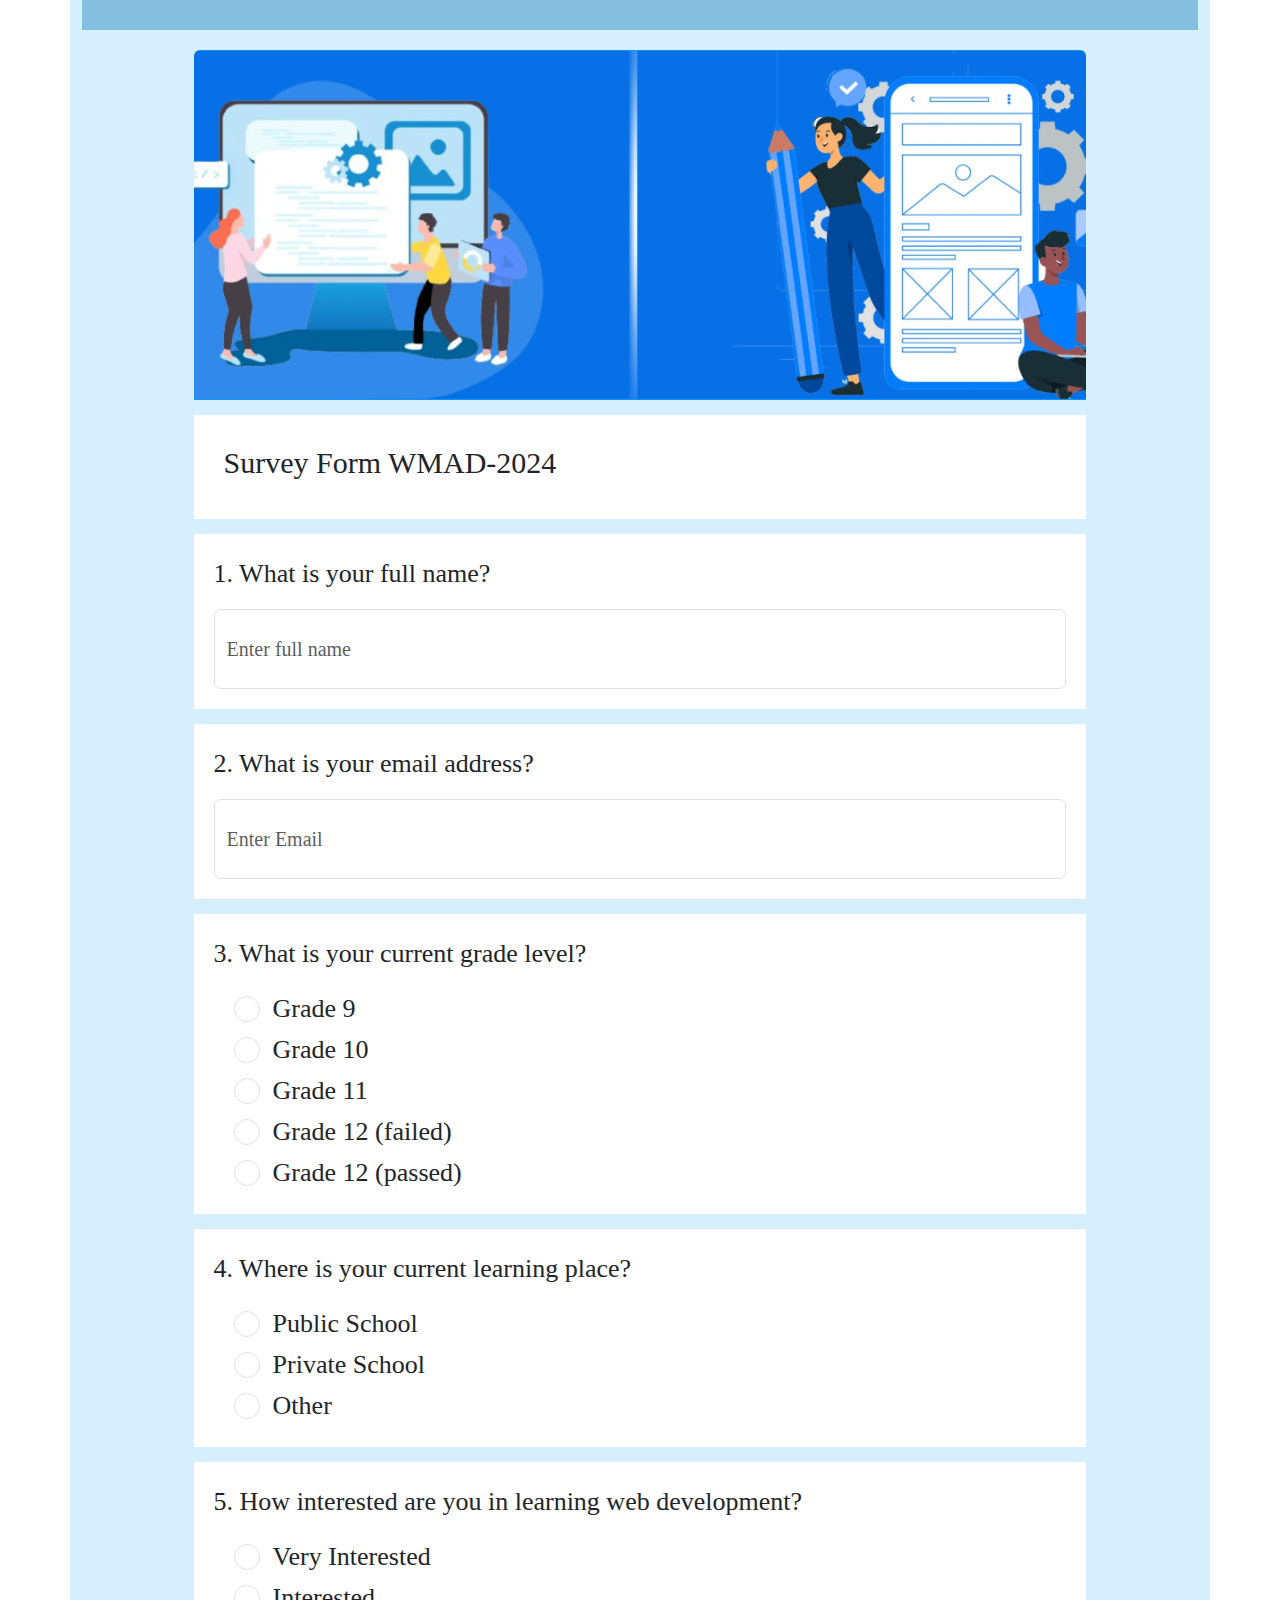
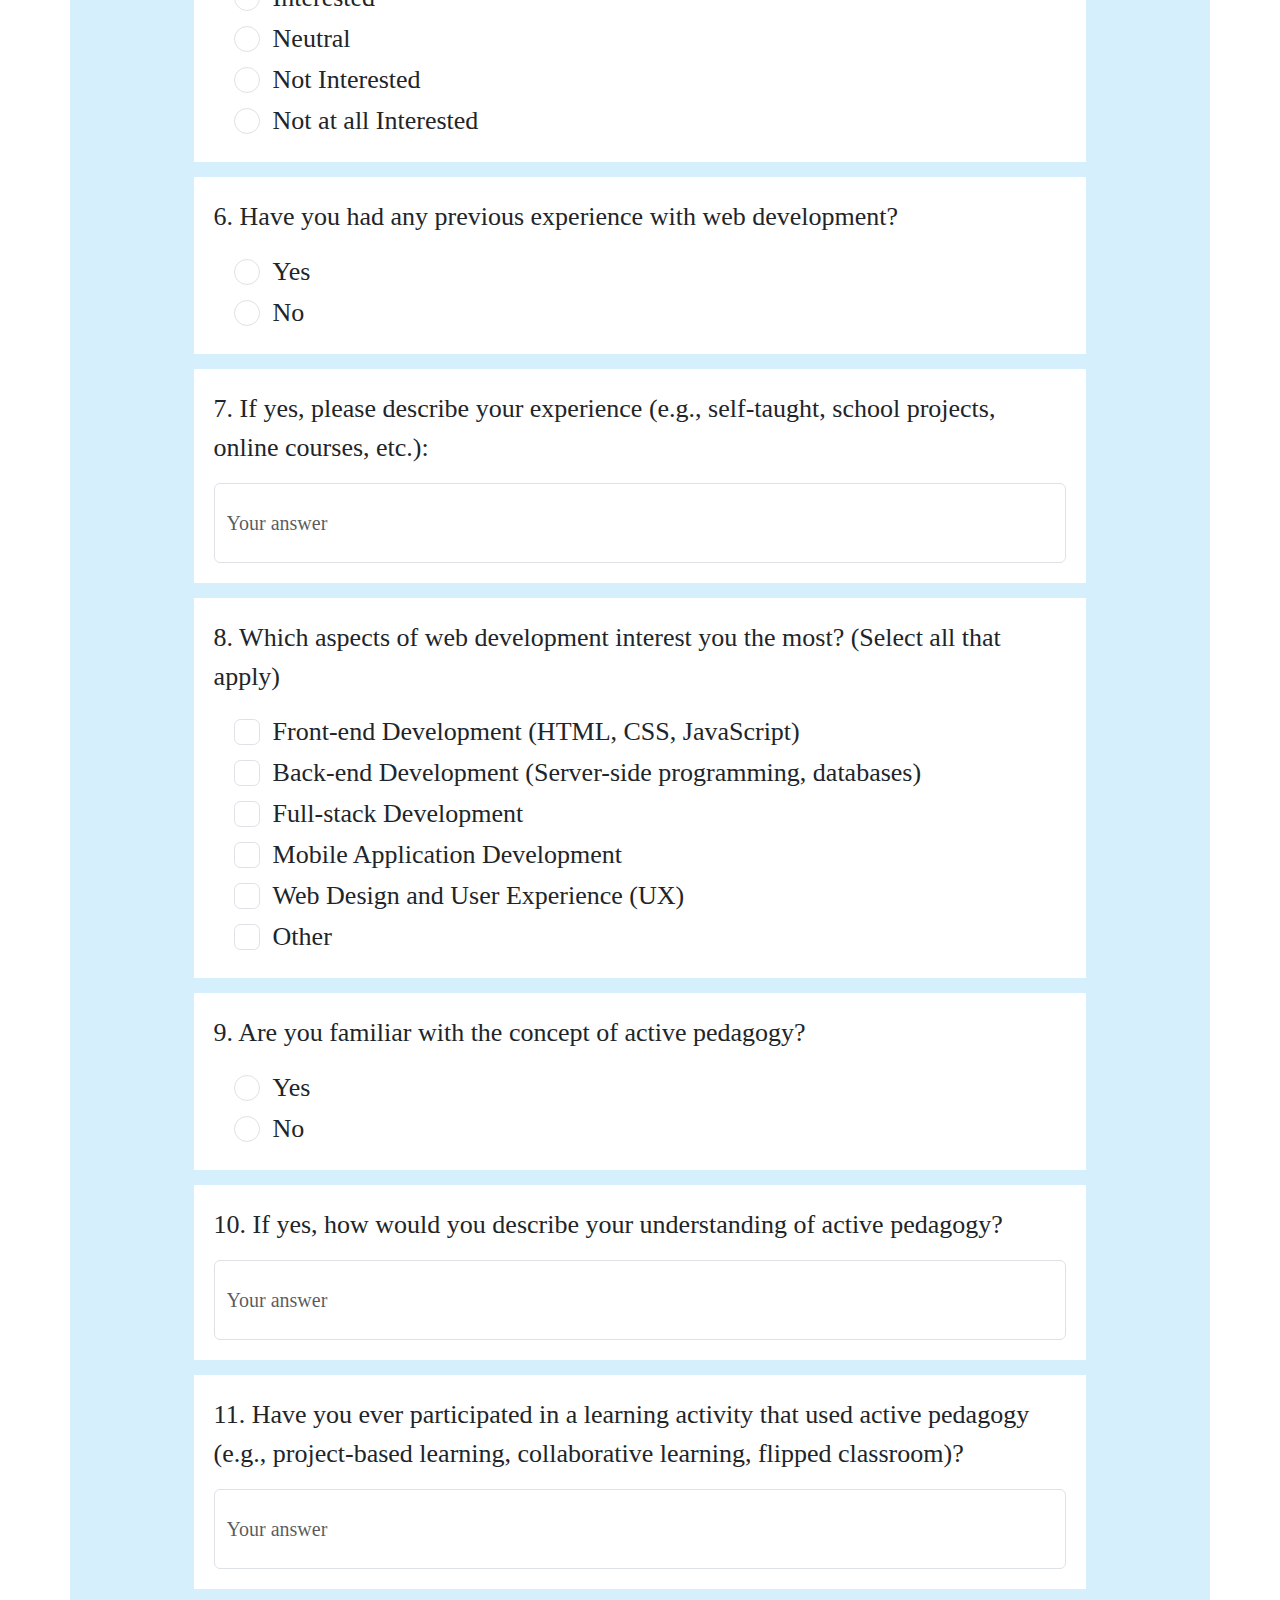
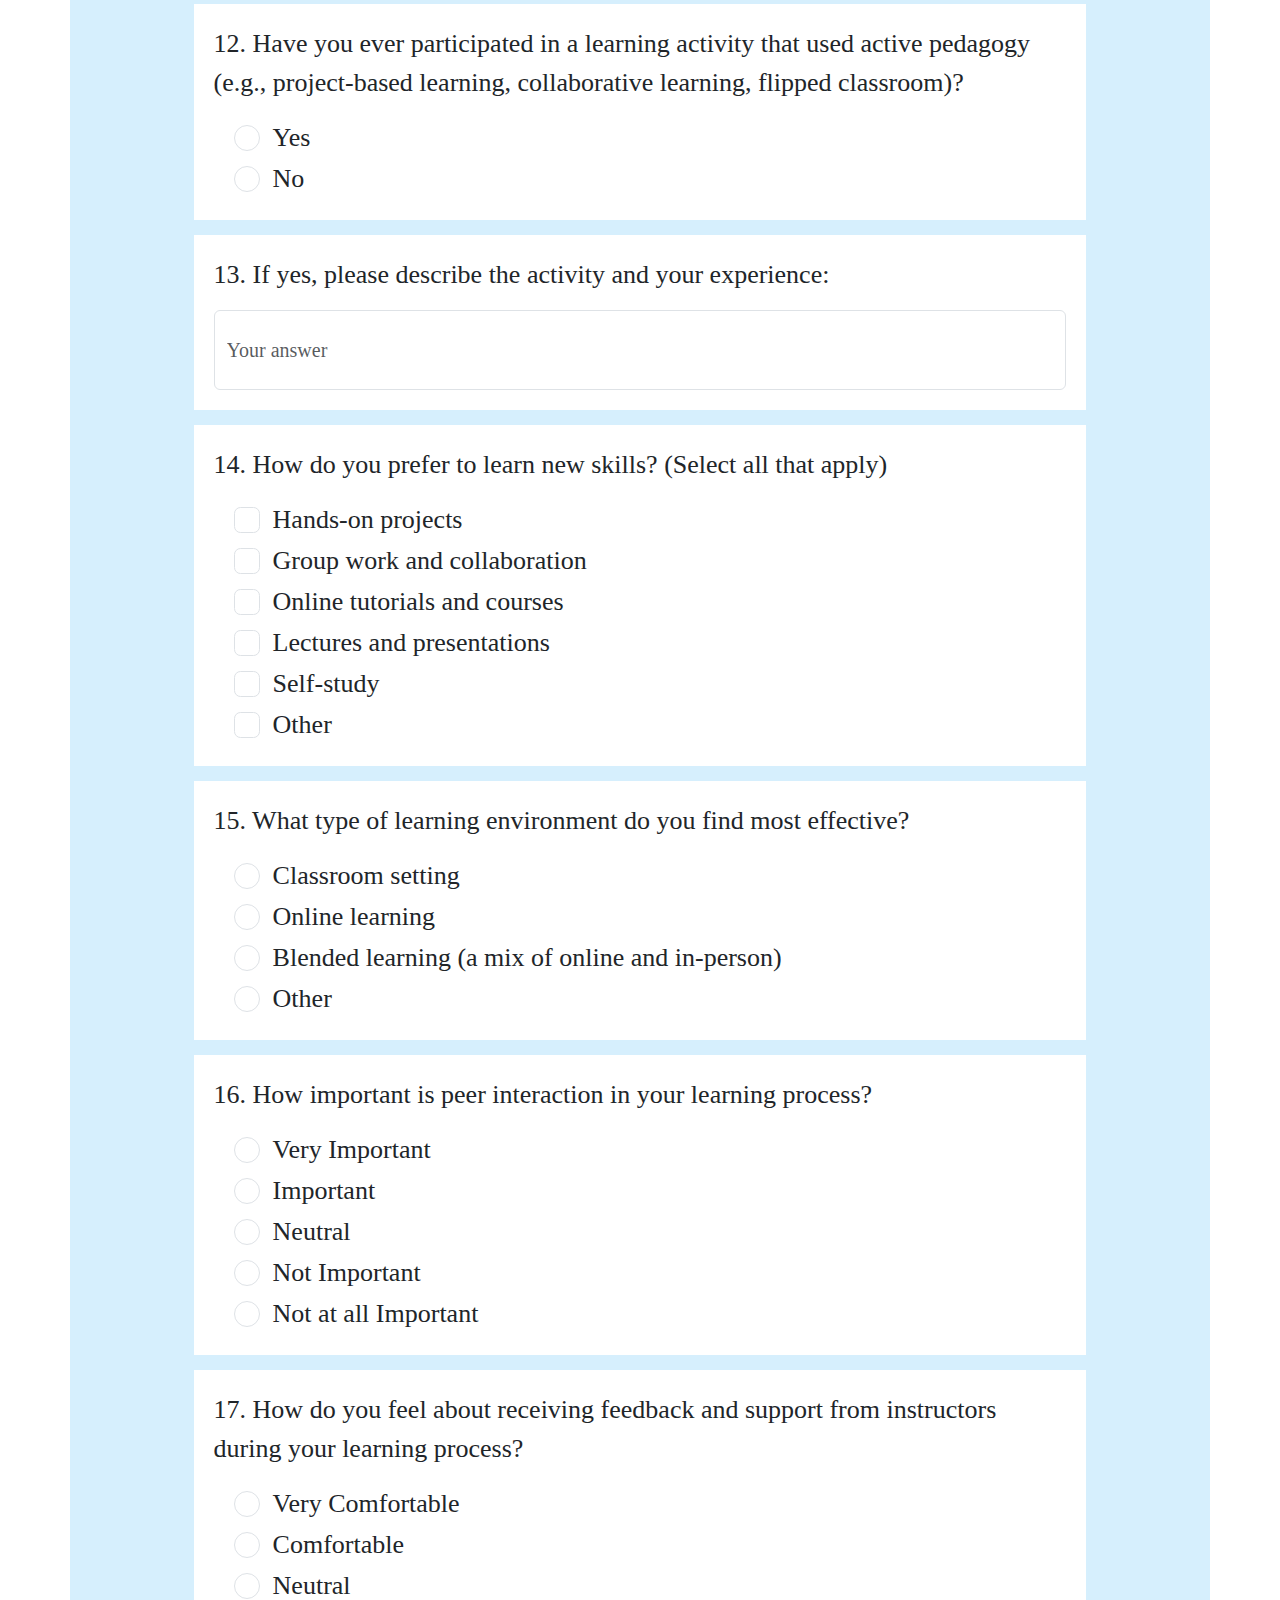
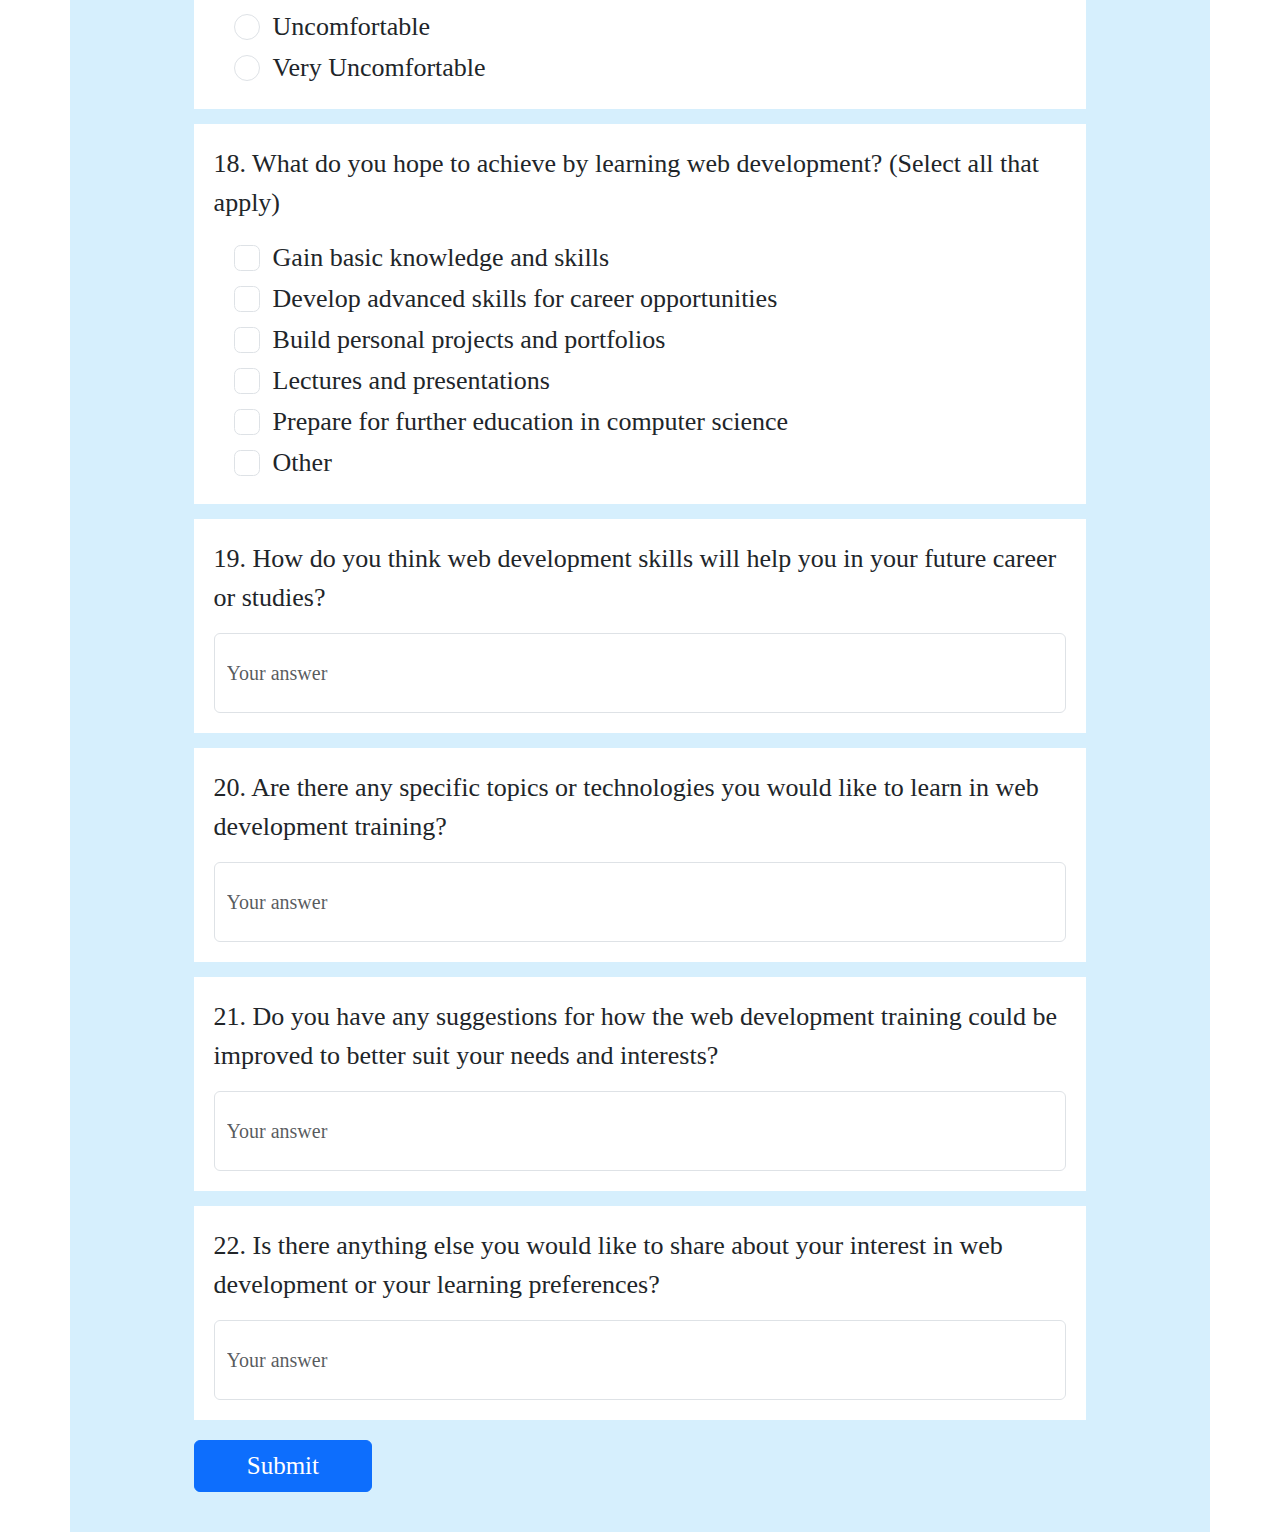
<file: home-survey/index.html>
<!DOCTYPE html>
<html lang="en">

<head>
    <meta charset="UTF-8" />
    <meta name="viewport" content="width=device-width, initial-scale=1.0" />
    <title>Form page</title>
    <link rel="stylesheet" href="style.css">
    <link rel="stylesheet" href="https://cdn.jsdelivr.net/npm/bootstrap@5.3.3/dist/css/bootstrap.min.css">
</head>

<body>
    <div class="container">
        <div class="header"></div>
        <div class="card" style="background-color: #d6effd; border: none;">
            <div class="image">
                <img src="../image/Screenshot from 2024-06-25 13-34-19.png" alt="">
            </div>
            <div class="box title">
                <h2>Survey Form WMAD-2024</h2>
            </div>
            <form>
                <div class="box card-text error-groud">
                    <p>1. What is your full name?</p>
                    <input type="text" id="fullname" class="form-control bon" aria-label="Sizing example input"
                        aria-describedby="inputGroup-sizing-lg" placeholder="Enter full name" style="font-size: 20px;">
                </div>
                <div class="box card-text error-groud">
                    <p>2. What is your email address?</p>
                    <input type="text" id="email" class="form-control bon" aria-label="Sizing example input"
                        aria-describedby="inputGroup-sizing-lg" placeholder="Enter Email" style="font-size: 20px;">
                </div>
                <div class="box card-radio error-groud" id="gradeLevelError">
                    <p>3. What is your current grade level?</p>
                    <div class="form-check">
                        <input class="form-check-input" type="radio" name="gradeLevel" id="grade9" value="grade9">
                        <label class="form-check-label" for="grade9">Grade 9</label>
                    </div>
                    <div class="form-check">
                        <input class="form-check-input" type="radio" name="gradeLevel" id="grade10" value="grade10">
                        <label class="form-check-label" for="grade10">Grade 10</label>
                    </div>
                    <div class="form-check">
                        <input class="form-check-input" type="radio" name="gradeLevel" id="grade11" value="grade11">
                        <label class="form-check-label" for="grade11">Grade 11</label>
                    </div>
                    <div class="form-check">
                        <input class="form-check-input" type="radio" name="gradeLevel" id="grade12Failed"
                            value="grade12Failed">
                        <label class="form-check-label" for="grade12Failed">Grade 12 (failed)</label>
                    </div>
                    <div class="form-check">
                        <input class="form-check-input" type="radio" name="gradeLevel" id="grade12Passed"
                            value="grade12Passed">
                        <label class="form-check-label" for="grade12Passed">Grade 12 (passed)</label>
                    </div>
                </div>
                <div class="box card-radio error-groud" id="learningPlaceError">
                    <p>4. Where is your current learning place?</p>
                    <div class="form-check">
                        <input class="form-check-input" type="radio" name="learningPlace" id="publicSchool"
                            value="Public School">
                        <label class="form-check-label" for="publicSchool">Public School</label>
                    </div>
                    <div class="form-check">
                        <input class="form-check-input" type="radio" name="learningPlace" id="privateSchool"
                            value="Private School">
                        <label class="form-check-label" for="privateSchool">Private School</label>
                    </div>
                    <div class="form-check">
                        <input class="form-check-input" type="radio" name="learningPlace" id="otherLearningPlace"
                            value="Other">
                        <label class="form-check-label" for="otherLearningPlace">Other</label>
                    </div>
                </div>
                <div class="box card-radio error-groud" id="interestLevelError">
                    <p>5. How interested are you in learning web development?</p>
                    <div class="form-check">
                        <input class="form-check-input" type="radio" name="interestLevel" id="veryInterested"
                            value="Very Interested">
                        <label class="form-check-label" for="veryInterested">Very Interested</label>
                    </div>
                    <div class="form-check">
                        <input class="form-check-input" type="radio" name="interestLevel" id="interested"
                            value="Interested">
                        <label class="form-check-label" for="interested">Interested</label>
                    </div>
                    <div class="form-check">
                        <input class="form-check-input" type="radio" name="interestLevel" id="neutral" value="Neutral">
                        <label class="form-check-label" for="neutral">Neutral</label>
                    </div>
                    <div class="form-check">
                        <input class="form-check-input" type="radio" name="interestLevel" id="notInterested"
                            value="Not Interested">
                        <label class="form-check-label" for="notInterested">Not Interested</label>
                    </div>
                    <div class="form-check">
                        <input class="form-check-input" type="radio" name="interestLevel" id="notAtAllInterested"
                            value="Not at all Interested">
                        <label class="form-check-label" for="notAtAllInterested">Not at all Interested</label>
                    </div>
                </div>
                <div class="box card-radio error-groud" id="previousExperienceError">
                    <p>6. Have you had any previous experience with web development?</p>
                    <div class="form-check">
                        <input class="form-check-input" type="radio" name="previousExperience" id="experienceYes"
                            value="Yes">
                        <label class="form-check-label" for="experienceYes">Yes</label>
                    </div>
                    <div class="form-check">
                        <input class="form-check-input" type="radio" name="previousExperience" id="experienceNo"
                            value="No">
                        <label class="form-check-label" for="experienceNo">No</label>
                    </div>
                </div>
                <div class="box card-text error-groud">
                    <p>7. If yes, please describe your experience (e.g., self-taught, school projects, online courses,
                        etc.):</p>
                    <input type="text" id="experience" class="form-control bon" aria-label="Sizing example input"
                        aria-describedby="inputGroup-sizing-lg" style="font-size: 20px;" placeholder="Your answer">
                </div>
                <div class="box card-radio error-groud" id="skillError">
                    <p>8. Which aspects of web development interest you the most? (Select all that apply)</p>
                    <div class="form-check">
                        <input class="form-check-input" type="checkbox" id="frontEndDevelopment" name="skill"
                            value="Front-end Development">
                        <label class="form-check-label" for="frontEndDevelopment">Front-end Development (HTML, CSS,
                            JavaScript)</label>
                    </div>
                    <div class="form-check">
                        <input class="form-check-input" type="checkbox" id="backEndDevelopment" name="skill"
                            value="Back-end Development">
                        <label class="form-check-label" for="backEndDevelopment">Back-end Development (Server-side
                            programming, databases)</label>
                    </div>
                    <div class="form-check">
                        <input class="form-check-input" type="checkbox" id="fullStackDevelopment" name="skill"
                            value="Full-stack Development">
                        <label class="form-check-label" for="fullStackDevelopment">Full-stack Development</label>
                    </div>
                    <div class="form-check">
                        <input class="form-check-input" type="checkbox" id="mobileAppDevelopment" name="skill"
                            value="Mobile Application Development">
                        <label class="form-check-label" for="mobileAppDevelopment">Mobile Application
                            Development</label>
                    </div>
                    <div class="form-check">
                        <input class="form-check-input" type="checkbox" id="webDesign" name="skill"
                            value="Web Design and User Experience (UX)">
                        <label class="form-check-label" for="webDesign">Web Design and User Experience (UX)</label>
                    </div>
                    <div class="form-check">
                        <input class="form-check-input" type="checkbox" id="otherAspect" name="skill" value="Other">
                        <label class="form-check-label" for="otherAspect">Other</label>
                    </div>
                </div>
                <div class="box card-radio error-groud" id="activePedagogyError">
                    <p>9. Are you familiar with the concept of active pedagogy?</p>
                    <div class="form-check">
                        <input class="form-check-input" type="radio" name="activePedagogy" id="activePedagogyYes"
                            value="Yes">
                        <label class="form-check-label" for="activePedagogyYes">Yes</label>
                    </div>
                    <div class="form-check">
                        <input class="form-check-input" type="radio" name="activePedagogy" id="activePedagogyNo"
                            value="No">
                        <label class="form-check-label" for="activePedagogyNo">No</label>
                    </div>
                </div>
                <div class="box card-text error-groud">
                    <p>10. If yes, how would you describe your understanding of active pedagogy?</p>
                    <input type="text" class="form-control bon" id="text" aria-label="Sizing example input"
                        aria-describedby="inputGroup-sizing-lg" placeholder="Your answer" style="font-size: 20px;">
                </div>
                <div class="box card-text error-groud">
                    <p>11. Have you ever participated in a learning activity that used active pedagogy (e.g.,
                        project-based learning, collaborative learning, flipped classroom)?</p>

                    <input type="text" class="form-control bon" id="text1" aria-label="Sizing example input"
                        aria-describedby="inputGroup-sizing-lg" placeholder="Your answer" style="font-size: 20px;">
                </div>
                <div class="box card-radio error-groud"  id="flexRadioDefaultError">
                    <p>12. Have you ever participated in a learning activity that used active pedagogy (e.g.,
                        project-based learning, collaborative learning, flipped classroom)?</p>
                        <div class="form-check">
                            <input class="form-check-input" type="radio" name="flexRadioDefault" id="flexRadioDefault20"
                                value="Yes">
                            <label class="form-check-label" for="flexRadioDefault20">Yes</label>
                        </div>
                        <div class="form-check">
                            <input class="form-check-input" type="radio" name="flexRadioDefault" id="flexRadioDefault21"
                                value="No">
                            <label class="form-check-label" for="flexRadioDefault21">No</label>
                        </div>
                </div>
                <div class="box card-text error-groud">
                    <p>13. If yes, please describe the activity and your experience:</p>
                    <input type="text" id="text2" class="form-control bon" aria-label="Sizing example input"
                        aria-describedby="inputGroup-sizing-lg" placeholder="Your answer" style="font-size: 20px;">
                </div>
                <div class="box card-checkbox error-groud" id="skill1Error">
                    <p>14. How do you prefer to learn new skills? (Select all that apply)</p>
                    <div class="form-check form-check-inline">
                        <input class="form-check-input" type="checkbox" name="skill1" id="inlineCheckbox7"
                            value="Hands-on projects">
                        <label class="form-check-label" for="inlineCheckbox7">Hands-on projects</label>
                    </div><br>
                    <div class="form-check form-check-inline">
                        <input class="form-check-input" type="checkbox" name="skill1" id="inlineCheckbox8"
                            value="Group work and collaboration">
                        <label class="form-check-label" for="inlineCheckbox8">Group work and collaboration</label>
                    </div><br>
                    <div class="form-check form-check-inline">
                        <input class="form-check-input" type="checkbox" name="skill1" id="inlineCheckbox9"
                            value="Online tutorials and courses">
                        <label class="form-check-label" for="inlineCheckbox9">Online tutorials and courses</label>
                    </div><br>
                    <div class="form-check form-check-inline">
                        <input class="form-check-input" type="checkbox" name="skill1" id="inlineCheckbox10"
                            value="Lectures and presentations">
                        <label class="form-check-label" for="inlineCheckbox10">Lectures and presentations</label>
                    </div><br>
                    <div class="form-check form-check-inline">
                        <input class="form-check-input" type="checkbox" name="skill1" id="inlineCheckbox11"
                            value="Self-study">
                        <label class="form-check-label" for="inlineCheckbox11">Self-study</label>
                    </div><br>
                    <div class="form-check form-check-inline">
                        <input class="form-check-input" type="checkbox" id="inlineCheckbox12" value="option6">
                        <label class="form-check-label" for="inlineCheckbox12">Other</label>
                    </div>
                </div>
                <div class="box card-radio error-groud" id="learningEnvironmentError">
                    <p>15. What type of learning environment do you find most effective?</p>
                    <div class="form-check">
                        <input class="form-check-input" type="radio" name="learningEnvironment" id="flexRadioDefault22"
                            value="Classroom setting">
                        <label class="form-check-label" for="flexRadioDefault22">Classroom setting</label>
                    </div>
                    <div class="form-check">
                        <input class="form-check-input" type="radio" name="learningEnvironment" id="flexRadioDefault23"
                            value="Online learning">
                        <label class="form-check-label" for="flexRadioDefault23">Online learning</label>
                    </div>
                    <div class="form-check">
                        <input class="form-check-input" type="radio" name="learningEnvironment" id="flexRadioDefault24"
                            value="Blended learning ">
                        <label class="form-check-label" for="flexRadioDefault24">Blended learning (a mix of online and
                            in-person)</label>
                    </div>
                    <div class="form-check">
                        <input class="form-check-input" type="radio" name="learningEnvironment" id="flexRadioDefault25">
                        <label class="form-check-label" for="flexRadioDefault25">Other</label>
                    </div>
                </div>
                <div class="box card-radio error-groud" id="peerInteractionError">
                    <p>16. How important is peer interaction in your learning process?</p>
                    <div class="form-check">
                        <input class="form-check-input" type="radio" name="peerInteraction" id="flexRadioDefault26"
                            value="Very Important">
                        <label class="form-check-label" for="flexRadioDefault26">Very Important</label>
                    </div>
                    <div class="form-check">
                        <input class="form-check-input" type="radio" name="peerInteraction" id="flexRadioDefault27"
                            value="Important">
                        <label class="form-check-label" for="flexRadioDefault27">Important</label>
                    </div>
                    <div class="form-check">
                        <input class="form-check-input" type="radio" name="peerInteraction" id="flexRadioDefault28"
                            value="Neutral">
                        <label class="form-check-label" for="flexRadioDefault28">Neutral</label>
                    </div>
                    <div class="form-check">
                        <input class="form-check-input" type="radio" name="peerInteraction" id="flexRadioDefault29"
                            value="Not Important">
                        <label class="form-check-label" for="flexRadioDefault29">Not Important</label>
                    </div>
                    <div class="form-check">
                        <input class="form-check-input" type="radio" name="peerInteraction" id="flexRadioDefault30"
                            value="Not at all Important">
                        <label class="form-check-label" for="flexRadioDefault30">Not at all Important</label>
                    </div>
                </div>
                <div class="box card-radio error-groud" id="feedbackSupportError">
                    <p>17. How do you feel about receiving feedback and support from instructors during your learning
                        process?</p>
                    <div class="form-check">
                        <input class="form-check-input" type="radio" name="feedbackSupport" id="flexRadioDefault31"
                            value="Very Comfortable">
                        <label class="form-check-label" for="flexRadioDefault31">Very Comfortable</label>
                    </div>
                    <div class="form-check">
                        <input class="form-check-input" type="radio" name="feedbackSupport" id="flexRadioDefault32"
                            value="Comfortable">
                        <label class="form-check-label" for="flexRadioDefault32">Comfortable</label>
                    </div>
                    <div class="form-check">
                        <input class="form-check-input" type="radio" name="feedbackSupport" id="flexRadioDefault33"
                            value="Neutral">
                        <label class="form-check-label" for="flexRadioDefault33">Neutral</label>
                    </div>
                    <div class="form-check">
                        <input class="form-check-input" type="radio" name="feedbackSupport" id="flexRadioDefault34"
                            value="Uncomfortable">
                        <label class="form-check-label" for="flexRadioDefault34">Uncomfortable</label>
                    </div>
                    <div class="form-check">
                        <input class="form-check-input" type="radio" name="feedbackSupport" id="flexRadioDefault35"
                            value="Very Uncomfortable">
                        <label class="form-check-label" for="flexRadioDefault35">Very Uncomfortable</label>
                    </div>
                </div>
                <div class="box card-checkbox error-groud" id="skill2Error">
                    <p>18. What do you hope to achieve by learning web development? (Select all that apply)</p>
                    <div class="form-check form-check-inline">
                        <input class="form-check-input" name="skill2" type="checkbox" id="inlineCheckbox13"
                            value="Gain basic knowledge and skills">
                        <label class="form-check-label" for="inlineCheckbox13">Gain basic knowledge and skills</label>
                    </div><br>
                    <div class="form-check form-check-inline">
                        <input class="form-check-input" name="skill2" type="checkbox" id="inlineCheckbox14"
                            value="Develop advanced skills for career opportunities">
                        <label class="form-check-label" for="inlineCheckbox14">Develop advanced skills for career
                            opportunities</label>
                    </div><br>
                    <div class="form-check form-check-inline">
                        <input class="form-check-input" name="skill2" type="checkbox" id="inlineCheckbox15"
                            value="Build personal projects and portfolios">
                        <label class="form-check-label" for="inlineCheckbox15">Build personal projects and
                            portfolios</label>
                    </div><br>
                    <div class="form-check form-check-inline">
                        <input class="form-check-input" name="skill2" type="checkbox" id="inlineCheckbox16"
                            value="Lectures and presentations">
                        <label class="form-check-label" for="inlineCheckbox16">Lectures and presentations</label>
                    </div><br>
                    <div class="form-check form-check-inline">
                        <input class="form-check-input" name="skill2" type="checkbox" id="inlineCheckbox17"
                            value="Prepare for further education in computer science">
                        <label class="form-check-label" for="inlineCheckbox17">Prepare for further education in computer
                            science</label>
                    </div><br>
                    <div class="form-check form-check-inline">
                        <input class="form-check-input" name="skill2" type="checkbox" id="inlineCheckbox18"
                            value="Other">
                        <label class="form-check-label" for="inlineCheckbox18">Other</label>
                    </div>
                </div>
                <div class="box card-text error-groud">
                    <p>19. How do you think web development skills will help you in your future career or studies?</p>
                    <input type="text" class="form-control bon" aria-label="Sizing example input"
                        aria-describedby="inputGroup-sizing-lg" style="font-size: 20px;" placeholder="Your answer"
                        id="text3">
                </div>
                <div class="box card-text error-groud">
                    <p>20. Are there any specific topics or technologies you would like to learn in web development
                        training?</p>
                    <input type="text" class="form-control bon" aria-label="Sizing example input"
                        aria-describedby="inputGroup-sizing-lg" style="font-size: 20px;" placeholder="Your answer"
                        id="text4">
                </div>
                <div class="box card-text error-groud">
                    <p>21. Do you have any suggestions for how the web development training could be improved to better
                        suit your needs and interests?</p>
                    <input type="text" class="form-control bon" aria-label="Sizing example input"
                        aria-describedby="inputGroup-sizing-lg" style="font-size: 20px;" placeholder="Your answer"
                        id="text5">
                </div>
                <div class="box card-text error-groud">
                    <p>22. Is there anything else you would like to share about your interest in web development or your
                        learning preferences?</p>
                    <input type="text" class="form-control bon" aria-label="Sizing example input"
                        aria-describedby="inputGroup-sizing-lg" style="font-size: 20px;" placeholder="Your answer"
                        id="text6">
                </div>
                <button class="btn btn-primary" type="submit" style="font-size: 25px;">Submit</button>

            </form>
        </div>
    </div>
    <script src="index.js"></script>
</body>

</html>
</file>
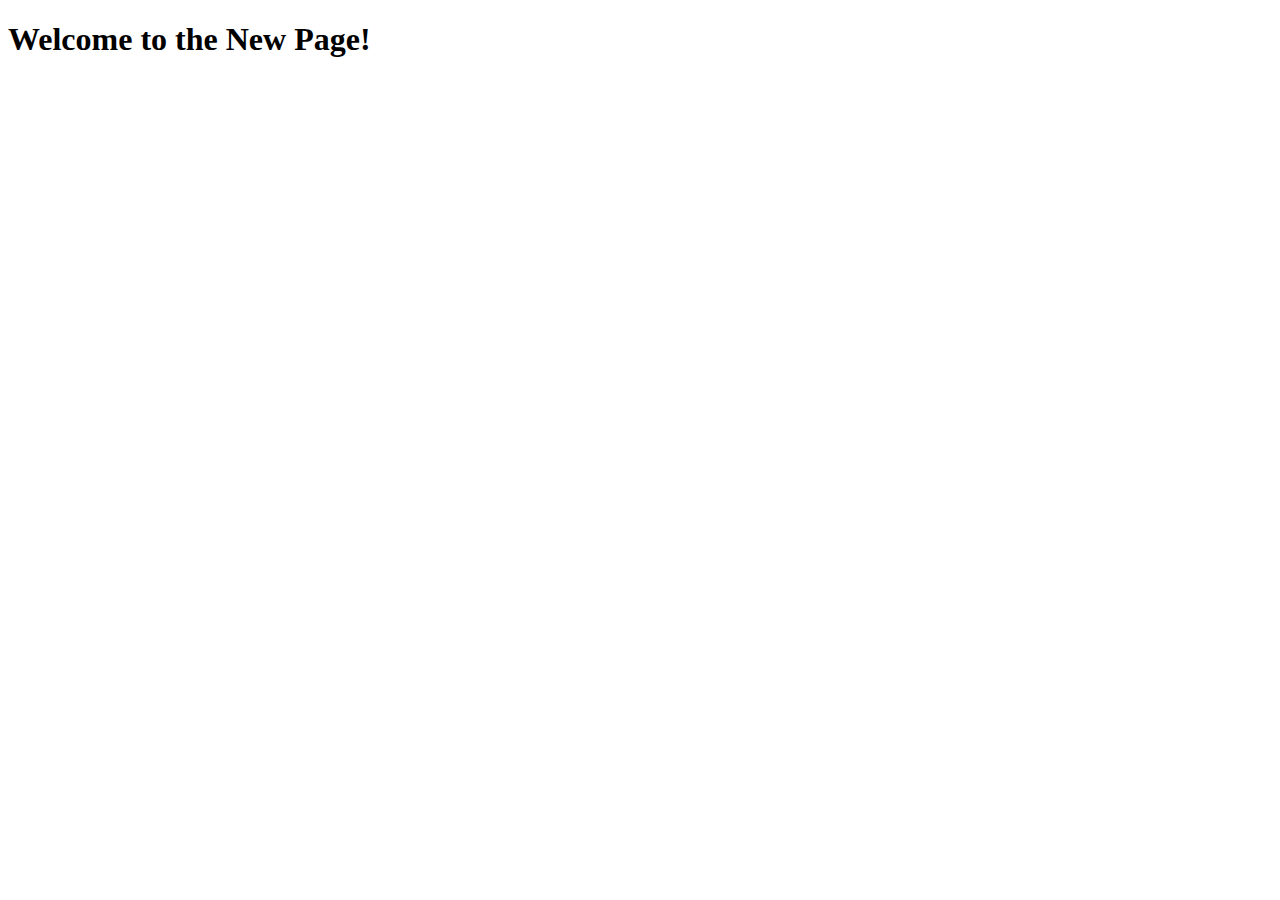
<file: thank-page/index.html>
<!DOCTYPE html>
<html lang="en">
<head>
    <meta charset="UTF-8">
    <meta name="viewport" content="width=device-width, initial-scale=1.0">
    <title>New Page</title>
</head>
<body>
    <h1>Welcome to the New Page!</h1>
</body>
</html>
</file>
<file: style.css>
.container {
    width: 100%;
    overflow: hidden;
    background-color: #d6effd;
    font-family: 'Times New Roman', Times, serif;
  }
  .header{
    width: 110%;
    height: 20px;
    background-color: #85bfe0;
  }
  .card {
    width: 80%;
    overflow: auto;
    margin: 20px auto;
    background-color: #d6effd;
  }
  .image {
    width: 100%;
    height: 430px;
    background-color: bisque;
  }
  .image img {
    width: 100%;
    height: 100%;
    object-fit: cover;
  }
  .box{
      background-color: #ffff;
      margin-top: 15px;
      padding: 20px;   
  }
  .title{
      padding: 30px;
  }
  .title h2{
      font-size: 30px;
  }
  .box p{
      font-size: 26px;
  }
  .bon{
      height: 80px;
  }
  .form-check{
      font-size: 26px;
       margin-left: 20px;
  }
  .btn{
      width: 20%;
      margin:  20px 0 ;
      
  }
  .error {
      color: red;
      display: none;
  }
  .error-group {
      margin-top: 10px;
  }
  @media (max-width: 1200px) {
      .title h2{
          font-size: 28px;
      }
      .box p{
          font-size: 24px;
      }
      .form-check{
          font-size: 24px;
      }
      .image {
          width: 100%;
          height: 350px;
        }
  }
  @media (max-width: 1000px) {
      .title h2{
          font-size: 24px;
      }
      .box p{
          font-size: 20px;
      }
      .bon{
          height: 60px;
      }
      .form-check{
          font-size: 18px;
      }
      .image {
          width: 100%;
          height: 300px;
        }      
  }
  @media (max-width: 760px) {
      .card {
          width: 90%;
      }
      .title h2{
          font-size: 20px;
      }
      .box p{
          font-size: 16px;
      }
      .bon{
          height: 50px;
      }
      .form-check{
          font-size: 14px;
      }
      .image {
          width: 100%;
          height: 200px;
        } 
  }
</file>
<file: Dashboard/style.css>
body {
  font-family: 'Times New Roman', Times, serif;
  background-color: #f0f8ff;
  margin: 0;
  padding: 0;
  display: flex;
  justify-content: center;
  align-items: center;
  height: 100vh;
}
.dashboard {
  width: 80%;
  background-color: #D6EFFD;
  border-radius: 5px;
  padding: 20px;
  box-shadow: 0 0 10px rgba(0, 0, 0, 0.1);
  margin: auto;
}
.dashboard h1 {
  text-align: center;
  margin-bottom: 20px;
}
.summary {
  display: flex;
  justify-content: space-around;
  margin-bottom: 20px;
}
.summary p {
  font-size: 24px;
}
.box,.box1 {
  background-color: #ffffff;
  border: 1px solid #ccc;
  border-radius: 8px;
  padding: 20px;
  width: 45%;
  text-align: center;
}
.box,.box1 p {
  margin: 10px 0;
}
.count {
  font-size: 24px;
  font-weight: bold;
}
.allselect{
  width: 98%;
  display: flex;
  justify-content: space-between;
  /* margin-top: 3%; */
  margin: auto;
}
.bon{
  width: 35%;
  padding: 30px;
 /* text-align: center; */
  background-color: rgb(105, 175, 207);
  font-size: 22px;
  border-radius: 5px;
  border: 1px solid rgb(161, 159, 159);
  
}
.btn{
width: 30px;
padding: 30px;
background-color: rgb(105, 175, 207);
border: 1px solid rgb(160, 158, 158);
border-radius: 5px;
text-align: center;
font-size: 20px;
}
@media (max-width: 1000px) {
  .summary {
    flex-direction: column;
    align-items: center;
  }
  
  .box, .box1 {
    width: 100%;
    max-width: none;
  }
  
  .allselect {
    flex-direction: column;
    align-items: center;
    width: 100;
  }
  
  .bon {
    flex: 1 1 auto;
    width: 100%;
    max-width: none;
    font-size: 20px;
  }
  .btn{
    width: 90%;
    flex: 1 1 auto;
    align-items: center;
  }
}
@media (max-width: 768px) {
  .summary {
    flex-direction: column;
    align-items: center;
  }
  
  .box, .box1 {
    width: 100%;
    max-width: none;
  }
  
  .allselect {
    flex-direction: column;
    align-items: center;
    width: 100;
  }
  
  .bon {
    flex: 1 1 auto;
    width: 100%;
    max-width: none;
    font-size: 15px;
  }
  .btn{
    width: 81%;
    flex: 1 1 auto;
    align-items: center;
  }
}
</file>
<file: dashboard1/style.css>
body {
    font-family: Arial, sans-serif;
    background-color: #ffffff;
    margin: 0;
    padding: 0;
    display: flex;
    justify-content: center;
    align-items: center;
    height: 100vh;
}

.dashboard {
    width: 80%;
    height: 350px;
    background-color: #d6effd;
    border-radius: 5px;
    padding: 20px;
    box-shadow: 0 0 10px rgba(0, 0, 0, 0.1);
    margin: auto;
    border: 1px solid rgb(205, 200, 200);
}

.dashboard h1 {
    text-align: center;
    margin-bottom: 20px;
}

.summary {
    display: flex;
    justify-content: space-around;
    margin-bottom: 20px;
}

.summary p{
    font-size: 20px;
}

.box {
    background-color: #ffffff;
    border: 1px solid #ccc;
    border-radius: 8px;
    padding: 20px;
    width: 45%;
    text-align: center;
    height: 100px;
}

.box p {
    margin: 10px 0;
}

.count {
    font-size: 24px;
    font-weight: bold;
}

.details{
    margin-left: 12%;
}

h2 {
    font-size: 18px;
    margin-bottom: 10px;
    margin-left: 5%;
}
.allselect{
    width: 98%;
    display: flex;
    justify-content: space-between;
    /* margin-top: 3%; */
    margin: auto;
}
.bon{
    width: 40%;
    padding: 30px;
    background-color: rgb(105, 175, 207);
    font-size: 22px;
    border-radius: 5px;
    border: 1px solid rgb(161, 159, 159);
    
}
.btn{
    width: 110px;
     /* margin-left: -9%;  */
     background-color: rgb(105, 175, 207);
      border: 1px solid rgb(160, 158, 158);
       border-radius: 5px;
}
</file>
<file: finish-survey/style.css>
body{
    padding: 0;
    margin: 0;
}
.container{
    width: 100%;
    height: auto;
    overflow: hidden;
}
.box1{
    width: 100%;
    height: 20px;
    background-color: #85BFE0;
}
.box2{
    height: 900px;
    background-color: #D6EFFD;
    padding: 20px;
}
.success{
    width: 40%;
    height: 250px;
    background-color: #FFFFFF;
    margin: auto;
    line-height: 3;
    border:  2px solid rgb(229, 222, 222);
}
.title{
    font-size: 33px;
    font-family: sans-serif;
    font-weight: 700;
    margin-left: 28%;
}
.thank{
    font-size: 25px;
    font-weight: 100;
    margin-left: 31%;
}
.image{
    width: 65px;
    height: 65px;
    margin-left: 49%;
}
img{
    width: 100%;
    height: 100%;
}
.form{
    width: 50%;
    height: 300px;
    margin: auto;
    margin-top: 20px;
    line-height: 2;
}
.information{
    font-size: 15px;
    margin-left: 27%;
    font-weight: 100;
}
.googleform{
    font-size: 40px;
    font-weight: 800;
    margin-left: 35%;
}
</file>
<file: from-page/style.css>
.container {
  width: 100%;
  overflow: hidden;
  background-color: #d6effd;
  font-family: 'Times New Roman', Times, serif;
}
.header{
  width: 110%;
  height: 20px;
  background-color: #85bfe0;
}
.card {
  width: 80%;
  overflow: auto;
  margin: 20px auto;
  background-color: #d6effd;
}
.image {
  width: 100%;
  height: 430px;
  background-color: bisque;
}
.image img {
  width: 100%;
  height: 100%;
  object-fit: cover;
}
.box{
    background-color: #ffff;
    margin-top: 15px;
    padding: 20px;   
}
.title{
    padding: 30px;
}
.title h2{
    font-size: 30px;
}
.box p{
    font-size: 26px;
}
.bon{
    height: 80px;
}
.form-check{
    font-size: 26px;
     margin-left: 20px;
}
.btn{
    width: 20%;
    margin:  20px 0 ;
    
}
.error {
    color: red;
    display: none;
}
.error-group {
    margin-top: 10px;
}
@media (max-width: 1200px) {
    .title h2{
        font-size: 28px;
    }
    .box p{
        font-size: 24px;
    }
    .form-check{
        font-size: 24px;
    }
    .image {
        width: 100%;
        height: 350px;
      }
}
@media (max-width: 1000px) {
    .title h2{
        font-size: 24px;
    }
    .box p{
        font-size: 20px;
    }
    .bon{
        height: 60px;
    }
    .form-check{
        font-size: 18px;
    }
    .image {
        width: 100%;
        height: 300px;
      }      
}
@media (max-width: 760px) {
    .card {
        width: 90%;
    }
    .title h2{
        font-size: 20px;
    }
    .box p{
        font-size: 16px;
    }
    .bon{
        height: 50px;
    }
    .form-check{
        font-size: 14px;
    }
    .image {
        width: 100%;
        height: 200px;
      } 
}
</file>
<file: home-survey/style.css>
.container {
    width: 100%;
    overflow: hidden;
    background-color: #d6effd;
    font-family: 'Times New Roman', Times, serif;
  }
  .header{
    width: 100%;
    height: 30px;
    background-color: #85bfe0;
  }
  .card {
    width: 80%;
    overflow: auto;
    margin: 20px auto;
    background-color: #d6effd;
  }
  .image {
    width: 100%;
    height: 350px;
    background-color: bisque;
  }
  .image img {
    width: 100%;
    height: 100%;
    object-fit: cover;
  }
  .box{
      background-color: #ffff;
      margin-top: 15px;
      padding: 20px;   
  }
  .title{
      padding: 30px;
  }
  .title h2{
      font-size: 30px;
  }
  .box p{
      font-size: 26px;
  }
  .bon{
      height: 80px;
  }
  .form-check{
      font-size: 26px;
       margin-left: 20px;
  }
  .btn{
      width: 20%;
      margin:  20px 0 ;
      
  }
  @media (max-width: 1200px) {
      .title h2{
          font-size: 28px;
      }
      .box p{
          font-size: 24px;
      }
      .form-check{
          font-size: 24px;
      }
      .image{
        width: 100%;
        height: 250px;
      }
  }
  @media (max-width: 1000px) {
      .title h2{
          font-size: 24px;
      }
      .box p{
          font-size: 20px;
      }
      .bon{
          height: 60px;
      }
      .form-check{
          font-size: 18px;
      }
      .image{
        width: 100%;
        height: 190px;
      }
  }
  @media (max-width: 760px) {
      .card {
          width: 90%;
      }
      .title h2{
          font-size: 20px;
      }
      .box p{
          font-size: 16px;
      }
      .bon{
          height: 50px;
      }
      .form-check{
          font-size: 14px;
      }
      .image{
        width: 100%;
        height: 120px;
      }
  }
</file>
